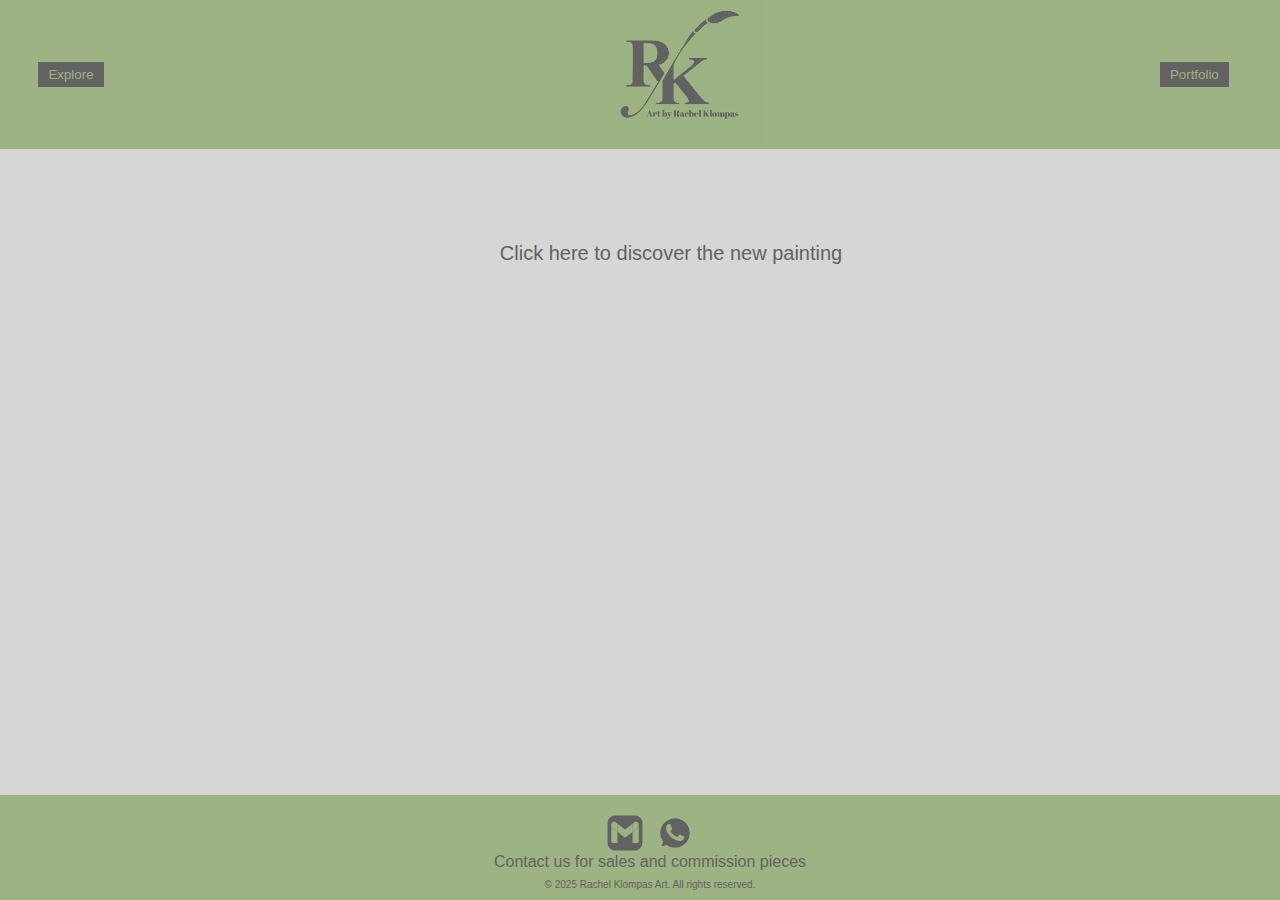
<file: index.html>
<!DOCTYPE html>
<html lang="en">
<head>
    <meta charset="UTF-8">
    <meta name="viewport" content="width=device-width, initial-scale=1.0">
    
    <title>Jewish Art | Paintings, Drawings and Pictures</title>
    
    <meta name="description" content="Discover beautiful Jewish art including  paintings, drawings, and unique artwork that inspire and uplift.">
    <meta name="keywords" content="Jewish art, paintings, drawings, pictures, Judaica art, religious paintings, Jewish drawings, spiritual paintings">
    <meta name="author" content="Rachel Klompas">
    <link rel="stylesheet" href="style.css">

    <meta property="og:title" content="Jewish Art | Paintings, Drawings, and Pictures">
    <meta property="og:description" content="Discover beautiful Jewish art including paintings, drawings, and unique artwork that inspire and uplift.">
    <meta property="og:image" content="Paintings/logo.webp">
    <meta property="og:url" content="https://rachelklompasart.github.io/art/index.html">
    <meta property="og:type" content="website">

</head>
<body id = "index-page">
    <header>
            <nav class="navbar">
              <div class="nav-left">
                <div class="dropdown">
                  <button class="nav-menu">Explore</button>
                  <div class="dropdown-content">
                    <a href="index.html">Home</a>
                    <a href="gallery.html">Gallery</a>
                    <a href="#footer">Contact</a>
                  </div>
                </div>
              </div>
          
              <div class="nav-right">
                <div class="dropdown">
                  <button class="nav-menu">Portfolio</button>
                  <div class="dropdown-content">
                    <a href="digital.html">Digital</a>
                    <a href="pencil.html">Pencil</a>
                    <a href="ink.html">Ink</a>
                    <a href="marker.html">Marker</a>
                    <a href="watercolour.html">Water Colour</a>
                  </div>
                </div>
              </div>
            </nav>
          
        <a href="https://rachelklompasart.github.io/art/index.html" class="logo-link">
            <img src="Paintings/logo.webp" alt="Logo" class="logo-img" />
        </a>
        </nav>

    </header>
    
    <main>
     <div id="popup">
         <a href = "gallery.html">Click here to discover the new painting</a>
    </div>
        <div class="main-container">
            <div class="slideshow-container" onclick="window.location.href='gallery.html';">
                <div class="slideshow slideshow1">
                    <img class="slide" src="Paintings/leaves Mockup.webp" alt="Abstract mockup">
                    <img class="slide" src="Paintings/black and white water mock up.webp" alt="black and white water mockup">
                    <img class="slide" src="Paintings/blue boys mockup.webp" alt="blue boys mock up">
                    <img class="slide" src="Paintings/Roses mockup.webp" alt="Roses">
                    <img class="slide" src="Paintings/Shtetle mockup.webp" alt="Shtetle">
                    <img class="slide" src="Paintings/textured forest mockup.webp" alt="textured forest">
                    <img class="slide" src="Paintings/waterfall mockup.webp" alt="waterfall">
                    <img class="slide" src="Paintings/Akeida Mockup.webp" alt="Akeida">
                </div>
    
                <div class="slideshow slideshow2">
                    <img class="slide" src="Paintings/leaves Mockup cropped.webp" alt="Slide 1">
                    <img class="slide" src="Paintings/black and white water cropped mockup.webp" alt="black and white water cropped mockup">
                    <img class="slide" src="Paintings/blue boys cropped mockup.webp" alt="blue boys cropped mock up">
                    <img class="slide" src="Paintings/roses cropped mockup.webp" alt="Roses">
                    <img class="slide" src="Paintings/Shtetle cropped mockup.webp" alt="Shtetle">
                    <img class="slide" src="Paintings/textured forest cropped mockup.webp" alt="textured forest">
                    <img class="slide" src="Paintings/waterfall cropped mockup.webp" alt="Slide 3">
                    <img class="slide" src="Paintings/Akeida cropped Mockup.webp" alt="Akeida">
                </div>
    
                <div class="slideshow slideshow3">
                    <img class="slide" src="Paintings/leaves Mockup.webp" alt="Abstract mockup">
                    <img class="slide" src="Paintings/black and white water mock up.webp" alt="black and white water mockup">
                    <img class="slide" src="Paintings/blue boys mockup.webp" alt="blue boys mock up">
                    <img class="slide" src="Paintings/Roses mockup.webp" alt="Roses">
                    <img class="slide" src="Paintings/Shtetle mockup.webp" alt="Shtetle">
                    <img class="slide" src="Paintings/textured forest mockup.webp" alt="textured forest">
                    <img class="slide" src="Paintings/waterfall mockup.webp" alt="waterfall">
                    <img class="slide" src="Paintings/Akeida Mockup.webp" alt="Akeida">
                </div>
            </div>
        </div>
    </main>
    
      


    <footer id = "footer">
        <div class="contact-icons">
        <a href="mailto:rachelklompasart@gmail.com">
            <svg xmlns="http://www.w3.org/2000/svg" width="40px" height="40px" viewBox="0 0 32 32" fill="none">
                <path class="primary" d="M2 11.9556C2 8.47078 2 6.7284 2.67818 5.39739C3.27473 4.22661 4.22661 3.27473 5.39739 2.67818C6.7284 2 8.47078 2 11.9556 2H20.0444C23.5292 2 25.2716 2 26.6026 2.67818C27.7734 3.27473 28.7253 4.22661 29.3218 5.39739C30 6.7284 30 8.47078 30 11.9556V20.0444C30 23.5292 30 25.2716 29.3218 26.6026C28.7253 27.7734 27.7734 28.7253 26.6026 29.3218C25.2716 30 23.5292 30 20.0444 30H11.9556C8.47078 30 6.7284 30 5.39739 29.3218C4.22661 28.7253 3.27473 27.7734 2.67818 26.6026C2 25.2716 2 23.5292 2 20.0444V11.9556Z" />
                <path class="secondary" d="M22.0515 8.52295L16.0644 13.1954L9.94043 8.52295V8.52421L9.94783 8.53053V15.0732L15.9954 19.8466L22.0515 15.2575V8.52295Z" />
                <path class="secondary" d="M23.6231 7.38639L22.0508 8.52292V15.2575L26.9983 11.459V9.17074C26.9983 9.17074 26.3978 5.90258 23.6231 7.38639Z" />
                <path class="secondary" d="M22.0508 15.2575V23.9924H25.8428C25.8428 23.9924 26.9219 23.8813 26.9995 22.6513V11.459L22.0508 15.2575Z" />
                <path class="secondary" d="M9.94811 24.0001V15.0732L9.94043 15.0669L9.94811 24.0001Z" />
                <path class="secondary" d="M9.94014 8.52404L8.37646 7.39382C5.60179 5.91001 5 9.17692 5 9.17692V11.4651L9.94014 15.0667V8.52404Z" />
                <path class="secondary" d="M9.94043 8.52441V15.0671L9.94811 15.0734V8.53073L9.94043 8.52441Z" />
                <path class="secondary" d="M5 11.4668V22.6591C5.07646 23.8904 6.15673 24.0003 6.15673 24.0003H9.94877L9.94014 15.0671L5 11.4668Z" />
            </svg>
            
        </a>

        <a href="https://wa.me/27768606099?text=Hi%2C%20I%20am%20interested%20in%20finding%20out%20more%20about%20your%20art" target="_blank">
        <svg xmlns="http://www.w3.org/2000/svg" width="40px" height="40px" viewBox="0 0 32 32" fill="none">
            <path class="secondary" fill-rule="evenodd" clip-rule="evenodd" d="M16 31C23.732 31 30 24.732 30 17C30 9.26801 23.732 3 16 3C8.26801 3 2 9.26801 2 17C2 19.5109 2.661 21.8674 3.81847 23.905L2 31L9.31486 29.3038C11.3014 30.3854 13.5789 31 16 31ZM16 28.8462C22.5425 28.8462 27.8462 23.5425 27.8462 17C27.8462 10.4576 22.5425 5.15385 16 5.15385C9.45755 5.15385 4.15385 10.4576 4.15385 17C4.15385 19.5261 4.9445 21.8675 6.29184 23.7902L5.23077 27.7692L9.27993 26.7569C11.1894 28.0746 13.5046 28.8462 16 28.8462Z" />
            <path class="gradient" d="M28 16C28 22.6274 22.6274 28 16 28C13.4722 28 11.1269 27.2184 9.19266 25.8837L5.09091 26.9091L6.16576 22.8784C4.80092 20.9307 4 18.5589 4 16C4 9.37258 9.37258 4 16 4C22.6274 4 28 9.37258 28 16Z" />
            <path class="secondary" fill-rule="evenodd" clip-rule="evenodd" d="M16 30C23.732 30 30 23.732 30 16C30 8.26801 23.732 2 16 2C8.26801 2 2 8.26801 2 16C2 18.5109 2.661 20.8674 3.81847 22.905L2 30L9.31486 28.3038C11.3014 29.3854 13.5789 30 16 30ZM16 27.8462C22.5425 27.8462 27.8462 22.5425 27.8462 16C27.8462 9.45755 22.5425 4.15385 16 4.15385C9.45755 4.15385 4.15385 9.45755 4.15385 16C4.15385 18.5261 4.9445 20.8675 6.29184 22.7902L5.23077 26.7692L9.27993 25.7569C11.1894 27.0746 13.5046 27.8462 16 27.8462Z" />
            <path class="secondary" d="M12.5 9.49989C12.1672 8.83131 11.6565 8.8905 11.1407 8.8905C10.2188 8.8905 8.78125 9.99478 8.78125 12.05C8.78125 13.7343 9.52345 15.578 12.0244 18.3361C14.438 20.9979 17.6094 22.3748 20.2422 22.3279C22.875 22.2811 23.4167 20.0154 23.4167 19.2503C23.4167 18.9112 23.2062 18.742 23.0613 18.696C22.1641 18.2654 20.5093 17.4631 20.1328 17.3124C19.7563 17.1617 19.5597 17.3656 19.4375 17.4765C19.0961 17.8018 18.4193 18.7608 18.1875 18.9765C17.9558 19.1922 17.6103 19.083 17.4665 19.0015C16.9374 18.7892 15.5029 18.1511 14.3595 17.0426C12.9453 15.6718 12.8623 15.2001 12.5959 14.7803C12.3828 14.4444 12.5392 14.2384 12.6172 14.1483C12.9219 13.7968 13.3426 13.254 13.5313 12.9843C13.7199 12.7145 13.5702 12.305 13.4803 12.05C13.0938 10.953 12.7663 10.0347 12.5 9.49989Z" />
            <defs>
                <linearGradient id="paint0_linear_87_7264" x1="26.5" y1="7" x2="4" y2="28" gradientUnits="userSpaceOnUse">
                    <stop stop-color="var(--primary-color)" />
                    <stop offset="1" stop-color="var(--primary-color)" />
                </linearGradient>
            </defs>
        </svg>
        </a>
        </div>
        <p>Contact us for sales and commission pieces</p>
        <p class="copyright">&copy; 2025 Rachel Klompas Art. All rights reserved.</p>
    </footer>
    <script src="script.js"></script>
</body>
</html>
</file>
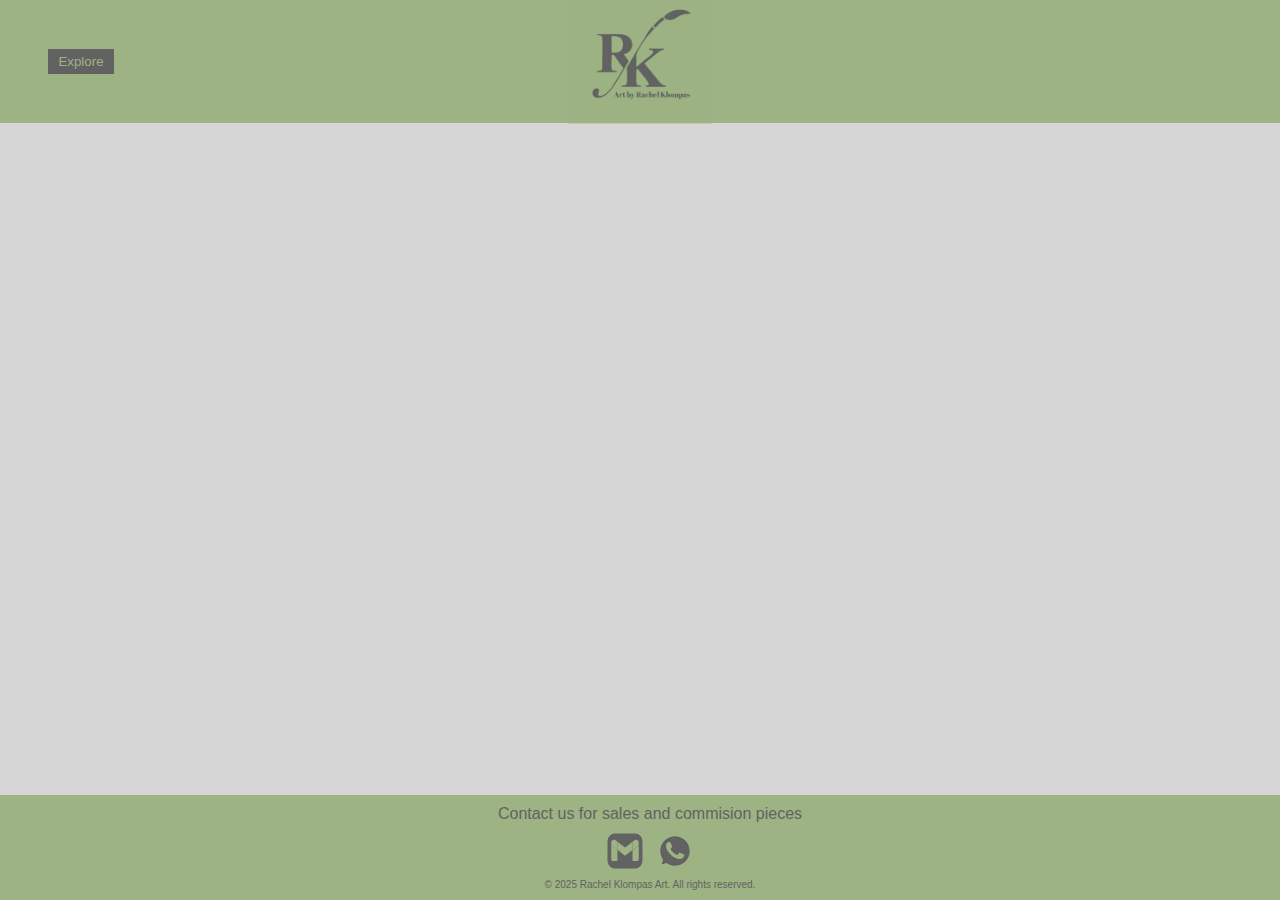
<file: Source - Copy/index.html>
<!DOCTYPE html>
<html lang="en">
<head>
    <meta charset="UTF-8">
    <meta name="viewport" content="width=device-width, initial-scale=1.0">
    <title>Image Slideshow</title>
    <link rel="stylesheet" href="style.css">
</head>
<body id = "index-page">
    <header>
        <nav>
            <div class="dropdown">
                <button class="nav-menu">Explore</button>
                <div class="dropdown-content">
                    <a href="index.html">Home</a>
                    <a href="gallery.html">Gallery</a>
                    <a href="#footer">Contact</a>
                    <div class="portfolio-dropdown">
                        <button class="nav-menu">Portfolio</button>
                        <div class="portfolio-content">
                            <a href="digital.html">Digital</a>
                            <a href="pencil.html">Pencil</a>
                            <a href="ink.html">Ink</a>
                            <a href="marker.html">Marker</a>
                        </div>
                    </div>
                </div>
            </div>            
            

            <a href="/" class="logo-link">
                <img src="/Paintings/logo.webp" alt="Logo" class="logo-img" />
            </a>

        </nav>
    </header>
    
    <main>
        <div class="main-container">
            <div class="slideshow-container" onclick="window.location.href='gallery.html';">
                <div class="slideshow slideshow1">
                    <img class="slide" src="/Paintings/Abstract mockup.webp" alt="Abstract mockup">
                    <img class="slide" src="/Paintings/black and white water mock up.webp" alt="black and white water mockup">
                    <img class="slide" src="/Paintings/blue boys mockup.webp" alt="blue boys mock up">
                    <img class="slide" src="/Paintings/Roses mockup.webp" alt="Roses">
                    <img class="slide" src="/Paintings/Shtetle mockup.webp" alt="Shtetle">
                    <img class="slide" src="/Paintings/textured forest mockup.webp" alt="textured forest">
                    <img class="slide" src="/Paintings/waterfall mockup.webp" alt="waterfall">
                    <img class="slide" src="/Paintings/Akeida Mockup.webp" alt="Akeida">
                </div>
    
                <div class="slideshow slideshow2">
                    <img class="slide" src="/Paintings/Abstract cropped mockup.webp" alt="Slide 1">
                    <img class="slide" src="/Paintings/black and white water cropped mockup.webp" alt="black and white water cropped mockup">
                    <img class="slide" src="/Paintings/blue boys cropped mockup.webp" alt="blue boys cropped mock up">
                    <img class="slide" src="/Paintings/roses cropped mockup.webp" alt="Roses">
                    <img class="slide" src="/Paintings/Shtetle cropped mockup.webp" alt="Shtetle">
                    <img class="slide" src="/Paintings/textured forest cropped mockup.webp" alt="textured forest">
                    <img class="slide" src="/Paintings/waterfall cropped mockup.webp" alt="Slide 3">
                    <img class="slide" src="/Paintings/Akeida cropped Mockup.webp" alt="Akeida">
                </div>
    
                <div class="slideshow slideshow3">
                    <img class="slide" src="/Paintings/Abstract mockup.webp" alt="Slide 1">
                    <img class="slide" src="/Paintings/black and white water mock up.webp" alt="black and white water mockup">
                    <img class="slide" src="/Paintings/blue boys mockup.webp" alt="blue boys mock up">
                    <img class="slide" src="/Paintings/Roses mockup.webp" alt="Roses">
                    <img class="slide" src="/Paintings/Shtetle mockup.webp" alt="Shtetle">
                    <img class="slide" src="/Paintings/textured forest mockup.webp" alt="textured forest">
                    <img class="slide" src="/Paintings/waterfall mockup.webp" alt="waterfall">
                    <img class="slide" src="/Paintings/Akeida Mockup.webp" alt="Akeida">
                </div>
            </div>
        </div>
    </main>
    
      


    <footer id = "footer">
        
        <p>Contact us for sales and commision pieces</p>
        <div class="contact-icons">
        <a href="mailto:ahronklompas4@gmail.com">
            <svg xmlns="http://www.w3.org/2000/svg" width="40px" height="40px" viewBox="0 0 32 32" fill="none">
                <path class="primary" d="M2 11.9556C2 8.47078 2 6.7284 2.67818 5.39739C3.27473 4.22661 4.22661 3.27473 5.39739 2.67818C6.7284 2 8.47078 2 11.9556 2H20.0444C23.5292 2 25.2716 2 26.6026 2.67818C27.7734 3.27473 28.7253 4.22661 29.3218 5.39739C30 6.7284 30 8.47078 30 11.9556V20.0444C30 23.5292 30 25.2716 29.3218 26.6026C28.7253 27.7734 27.7734 28.7253 26.6026 29.3218C25.2716 30 23.5292 30 20.0444 30H11.9556C8.47078 30 6.7284 30 5.39739 29.3218C4.22661 28.7253 3.27473 27.7734 2.67818 26.6026C2 25.2716 2 23.5292 2 20.0444V11.9556Z" />
                <path class="secondary" d="M22.0515 8.52295L16.0644 13.1954L9.94043 8.52295V8.52421L9.94783 8.53053V15.0732L15.9954 19.8466L22.0515 15.2575V8.52295Z" />
                <path class="secondary" d="M23.6231 7.38639L22.0508 8.52292V15.2575L26.9983 11.459V9.17074C26.9983 9.17074 26.3978 5.90258 23.6231 7.38639Z" />
                <path class="secondary" d="M22.0508 15.2575V23.9924H25.8428C25.8428 23.9924 26.9219 23.8813 26.9995 22.6513V11.459L22.0508 15.2575Z" />
                <path class="secondary" d="M9.94811 24.0001V15.0732L9.94043 15.0669L9.94811 24.0001Z" />
                <path class="secondary" d="M9.94014 8.52404L8.37646 7.39382C5.60179 5.91001 5 9.17692 5 9.17692V11.4651L9.94014 15.0667V8.52404Z" />
                <path class="secondary" d="M9.94043 8.52441V15.0671L9.94811 15.0734V8.53073L9.94043 8.52441Z" />
                <path class="secondary" d="M5 11.4668V22.6591C5.07646 23.8904 6.15673 24.0003 6.15673 24.0003H9.94877L9.94014 15.0671L5 11.4668Z" />
            </svg>
            
        </a>

        <a href="https://wa.me/972587409706?text=Hi%2C%20I%20am%20interested%20in%20finding%20out%20more%20about%20your%20art" target="_blank">
        <svg xmlns="http://www.w3.org/2000/svg" width="40px" height="40px" viewBox="0 0 32 32" fill="none">
            <path class="secondary" fill-rule="evenodd" clip-rule="evenodd" d="M16 31C23.732 31 30 24.732 30 17C30 9.26801 23.732 3 16 3C8.26801 3 2 9.26801 2 17C2 19.5109 2.661 21.8674 3.81847 23.905L2 31L9.31486 29.3038C11.3014 30.3854 13.5789 31 16 31ZM16 28.8462C22.5425 28.8462 27.8462 23.5425 27.8462 17C27.8462 10.4576 22.5425 5.15385 16 5.15385C9.45755 5.15385 4.15385 10.4576 4.15385 17C4.15385 19.5261 4.9445 21.8675 6.29184 23.7902L5.23077 27.7692L9.27993 26.7569C11.1894 28.0746 13.5046 28.8462 16 28.8462Z" />
            <path class="gradient" d="M28 16C28 22.6274 22.6274 28 16 28C13.4722 28 11.1269 27.2184 9.19266 25.8837L5.09091 26.9091L6.16576 22.8784C4.80092 20.9307 4 18.5589 4 16C4 9.37258 9.37258 4 16 4C22.6274 4 28 9.37258 28 16Z" />
            <path class="secondary" fill-rule="evenodd" clip-rule="evenodd" d="M16 30C23.732 30 30 23.732 30 16C30 8.26801 23.732 2 16 2C8.26801 2 2 8.26801 2 16C2 18.5109 2.661 20.8674 3.81847 22.905L2 30L9.31486 28.3038C11.3014 29.3854 13.5789 30 16 30ZM16 27.8462C22.5425 27.8462 27.8462 22.5425 27.8462 16C27.8462 9.45755 22.5425 4.15385 16 4.15385C9.45755 4.15385 4.15385 9.45755 4.15385 16C4.15385 18.5261 4.9445 20.8675 6.29184 22.7902L5.23077 26.7692L9.27993 25.7569C11.1894 27.0746 13.5046 27.8462 16 27.8462Z" />
            <path class="secondary" d="M12.5 9.49989C12.1672 8.83131 11.6565 8.8905 11.1407 8.8905C10.2188 8.8905 8.78125 9.99478 8.78125 12.05C8.78125 13.7343 9.52345 15.578 12.0244 18.3361C14.438 20.9979 17.6094 22.3748 20.2422 22.3279C22.875 22.2811 23.4167 20.0154 23.4167 19.2503C23.4167 18.9112 23.2062 18.742 23.0613 18.696C22.1641 18.2654 20.5093 17.4631 20.1328 17.3124C19.7563 17.1617 19.5597 17.3656 19.4375 17.4765C19.0961 17.8018 18.4193 18.7608 18.1875 18.9765C17.9558 19.1922 17.6103 19.083 17.4665 19.0015C16.9374 18.7892 15.5029 18.1511 14.3595 17.0426C12.9453 15.6718 12.8623 15.2001 12.5959 14.7803C12.3828 14.4444 12.5392 14.2384 12.6172 14.1483C12.9219 13.7968 13.3426 13.254 13.5313 12.9843C13.7199 12.7145 13.5702 12.305 13.4803 12.05C13.0938 10.953 12.7663 10.0347 12.5 9.49989Z" />
            <defs>
                <linearGradient id="paint0_linear_87_7264" x1="26.5" y1="7" x2="4" y2="28" gradientUnits="userSpaceOnUse">
                    <stop stop-color="var(--primary-color)" />
                    <stop offset="1" stop-color="var(--primary-color)" />
                </linearGradient>
            </defs>
        </svg>
        </a>
        </div>
        <p class="copyright">&copy; 2025 Rachel Klompas Art. All rights reserved.</p>
    </footer>
        
    <script src="script.js"></script>
</body>
</html>
</file>
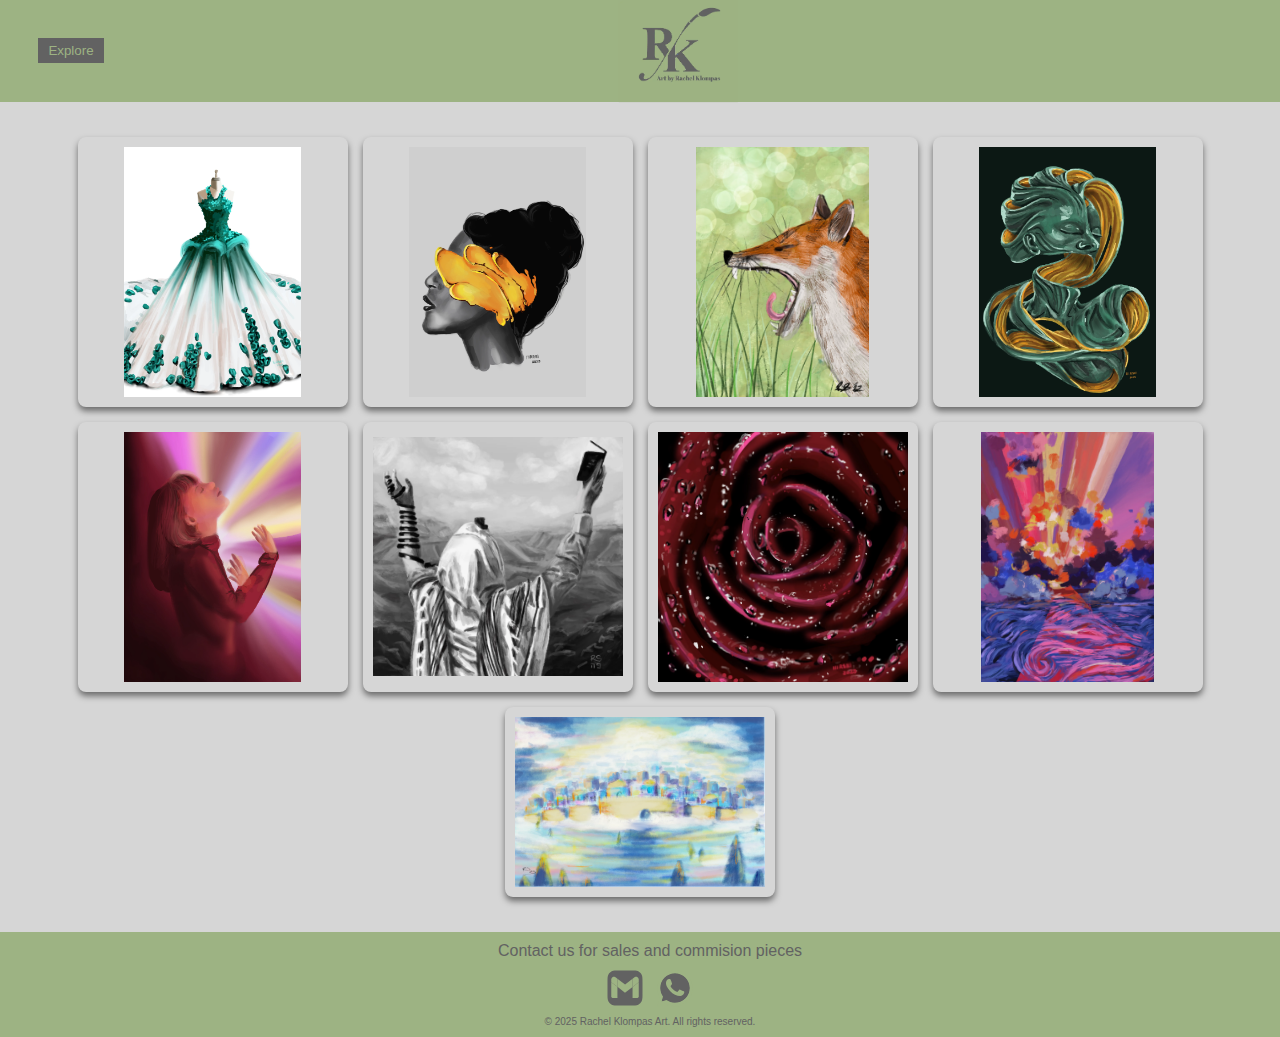
<file: digital.html>
<!DOCTYPE html>
<html lang="en">
<head>
    <meta charset="UTF-8">
    <meta name="viewport" content="width=device-width, initial-scale=1.0">
    <title>Image Slideshow</title>
    <link rel="stylesheet" href="style.css">
</head>
<body id = "digital-page">
    <header>
        <nav>
            <div class="dropdown">
                <button class="nav-menu">Explore</button>
                <div class="dropdown-content">
                    <a href="index.html">Home</a>
                    <a href="gallery.html">Gallery</a>
                    <a href="#footer">Contact</a>
                    <div class="portfolio-dropdown">
                        <button class="nav-menu">Portfolio</button>
                        <div class="portfolio-content">
                          <a href="digital.html">Digital</a>
                          <a href="pencil.html">Pencil</a>
                          <a href="ink.html">Ink</a>
                          <a href="marker.html">Marker</a>
                      </div>
                    </div>
                </div>
            </div>            
            

            <a href="/" class="logo-link">
                <img src="Paintings/logo.webp" alt="Logo" class="logo-img" />
            </a>

        </nav>
    </header>
    
    <main>
        <div class="art-container">
            <div class="artwork-container">
                <img src="Digital/Ballgown.webp" alt="Akeida" class="display-image" />
            </div>
    
            <div class="artwork-container">
                <img src="Digital/Face_Paint.webp" alt="Akeida" class="display-image"  />
            </div>
    
            <div class="artwork-container">
                <img src="Digital/Fox.webp" alt="Fox" class="display-image" />
            </div>
    
            <div class="artwork-container">
                <img src="Digital/Jade.webp" alt="Jade" class="display-image" />
            </div>
    
            <div class="artwork-container">
                <img src="Digital/Light.webp" alt="Light" class="display-image"  />
            </div>
    
            <div class="artwork-container">
                <img src="Digital/Daven.webp" alt="Raven" class="display-image"  />
            </div>
    
            <div class="artwork-container">
                <img src="Digital/Rose.webp" alt="Rose" class="display-image" />
            </div>
    
            <div class="artwork-container">
                <img src="Digital/Sunburst.webp" alt="Sunburst" class="display-image"  />
            </div>
    
            <div class="artwork-container">
                <img src="Digital/Yerushalayim.webp" alt="Yerushalayim" class="display-image"  />
            </div>
    
            <!-- Add more artwork-container blocks as needed -->
        </div>
    </main>
    
    
      
    

    <footer id = "footer">
        
        <p>Contact us for sales and commision pieces</p>
        <div class="contact-icons">
        <a href="mailto:ahronklompas4@gmail.com">
            <svg xmlns="http://www.w3.org/2000/svg" width="40px" height="40px" viewBox="0 0 32 32" fill="none">
                <path class="primary" d="M2 11.9556C2 8.47078 2 6.7284 2.67818 5.39739C3.27473 4.22661 4.22661 3.27473 5.39739 2.67818C6.7284 2 8.47078 2 11.9556 2H20.0444C23.5292 2 25.2716 2 26.6026 2.67818C27.7734 3.27473 28.7253 4.22661 29.3218 5.39739C30 6.7284 30 8.47078 30 11.9556V20.0444C30 23.5292 30 25.2716 29.3218 26.6026C28.7253 27.7734 27.7734 28.7253 26.6026 29.3218C25.2716 30 23.5292 30 20.0444 30H11.9556C8.47078 30 6.7284 30 5.39739 29.3218C4.22661 28.7253 3.27473 27.7734 2.67818 26.6026C2 25.2716 2 23.5292 2 20.0444V11.9556Z" />
                <path class="secondary" d="M22.0515 8.52295L16.0644 13.1954L9.94043 8.52295V8.52421L9.94783 8.53053V15.0732L15.9954 19.8466L22.0515 15.2575V8.52295Z" />
                <path class="secondary" d="M23.6231 7.38639L22.0508 8.52292V15.2575L26.9983 11.459V9.17074C26.9983 9.17074 26.3978 5.90258 23.6231 7.38639Z" />
                <path class="secondary" d="M22.0508 15.2575V23.9924H25.8428C25.8428 23.9924 26.9219 23.8813 26.9995 22.6513V11.459L22.0508 15.2575Z" />
                <path class="secondary" d="M9.94811 24.0001V15.0732L9.94043 15.0669L9.94811 24.0001Z" />
                <path class="secondary" d="M9.94014 8.52404L8.37646 7.39382C5.60179 5.91001 5 9.17692 5 9.17692V11.4651L9.94014 15.0667V8.52404Z" />
                <path class="secondary" d="M9.94043 8.52441V15.0671L9.94811 15.0734V8.53073L9.94043 8.52441Z" />
                <path class="secondary" d="M5 11.4668V22.6591C5.07646 23.8904 6.15673 24.0003 6.15673 24.0003H9.94877L9.94014 15.0671L5 11.4668Z" />
            </svg>
            
        </a>

        <a href="https://wa.me/972587409706?text=Hi%2C%20I%20am%20interested%20in%20finding%20out%20more%20about%20your%20art" target="_blank">
        <svg xmlns="http://www.w3.org/2000/svg" width="40px" height="40px" viewBox="0 0 32 32" fill="none">
            <path class="secondary" fill-rule="evenodd" clip-rule="evenodd" d="M16 31C23.732 31 30 24.732 30 17C30 9.26801 23.732 3 16 3C8.26801 3 2 9.26801 2 17C2 19.5109 2.661 21.8674 3.81847 23.905L2 31L9.31486 29.3038C11.3014 30.3854 13.5789 31 16 31ZM16 28.8462C22.5425 28.8462 27.8462 23.5425 27.8462 17C27.8462 10.4576 22.5425 5.15385 16 5.15385C9.45755 5.15385 4.15385 10.4576 4.15385 17C4.15385 19.5261 4.9445 21.8675 6.29184 23.7902L5.23077 27.7692L9.27993 26.7569C11.1894 28.0746 13.5046 28.8462 16 28.8462Z" />
            <path class="gradient" d="M28 16C28 22.6274 22.6274 28 16 28C13.4722 28 11.1269 27.2184 9.19266 25.8837L5.09091 26.9091L6.16576 22.8784C4.80092 20.9307 4 18.5589 4 16C4 9.37258 9.37258 4 16 4C22.6274 4 28 9.37258 28 16Z" />
            <path class="secondary" fill-rule="evenodd" clip-rule="evenodd" d="M16 30C23.732 30 30 23.732 30 16C30 8.26801 23.732 2 16 2C8.26801 2 2 8.26801 2 16C2 18.5109 2.661 20.8674 3.81847 22.905L2 30L9.31486 28.3038C11.3014 29.3854 13.5789 30 16 30ZM16 27.8462C22.5425 27.8462 27.8462 22.5425 27.8462 16C27.8462 9.45755 22.5425 4.15385 16 4.15385C9.45755 4.15385 4.15385 9.45755 4.15385 16C4.15385 18.5261 4.9445 20.8675 6.29184 22.7902L5.23077 26.7692L9.27993 25.7569C11.1894 27.0746 13.5046 27.8462 16 27.8462Z" />
            <path class="secondary" d="M12.5 9.49989C12.1672 8.83131 11.6565 8.8905 11.1407 8.8905C10.2188 8.8905 8.78125 9.99478 8.78125 12.05C8.78125 13.7343 9.52345 15.578 12.0244 18.3361C14.438 20.9979 17.6094 22.3748 20.2422 22.3279C22.875 22.2811 23.4167 20.0154 23.4167 19.2503C23.4167 18.9112 23.2062 18.742 23.0613 18.696C22.1641 18.2654 20.5093 17.4631 20.1328 17.3124C19.7563 17.1617 19.5597 17.3656 19.4375 17.4765C19.0961 17.8018 18.4193 18.7608 18.1875 18.9765C17.9558 19.1922 17.6103 19.083 17.4665 19.0015C16.9374 18.7892 15.5029 18.1511 14.3595 17.0426C12.9453 15.6718 12.8623 15.2001 12.5959 14.7803C12.3828 14.4444 12.5392 14.2384 12.6172 14.1483C12.9219 13.7968 13.3426 13.254 13.5313 12.9843C13.7199 12.7145 13.5702 12.305 13.4803 12.05C13.0938 10.953 12.7663 10.0347 12.5 9.49989Z" />
            <defs>
                <linearGradient id="paint0_linear_87_7264" x1="26.5" y1="7" x2="4" y2="28" gradientUnits="userSpaceOnUse">
                    <stop stop-color="var(--primary-color)" />
                    <stop offset="1" stop-color="var(--primary-color)" />
                </linearGradient>
            </defs>
        </svg>
        </a>
        </div>
        <p class="copyright">&copy; 2025 Rachel Klompas Art. All rights reserved.</p>
    </footer>

    <div id="imageModal" class="modal">
      <span class="close">&times;</span>
      <img class="modal-content" id="modalImage" />
      <div class="modal-nav">
        <span id="prev">&#10094;</span>
        <span id="next">&#10095;</span>
      </div>
    </div>
    <script src="script.js"></script>
</body>
</html>
</file>
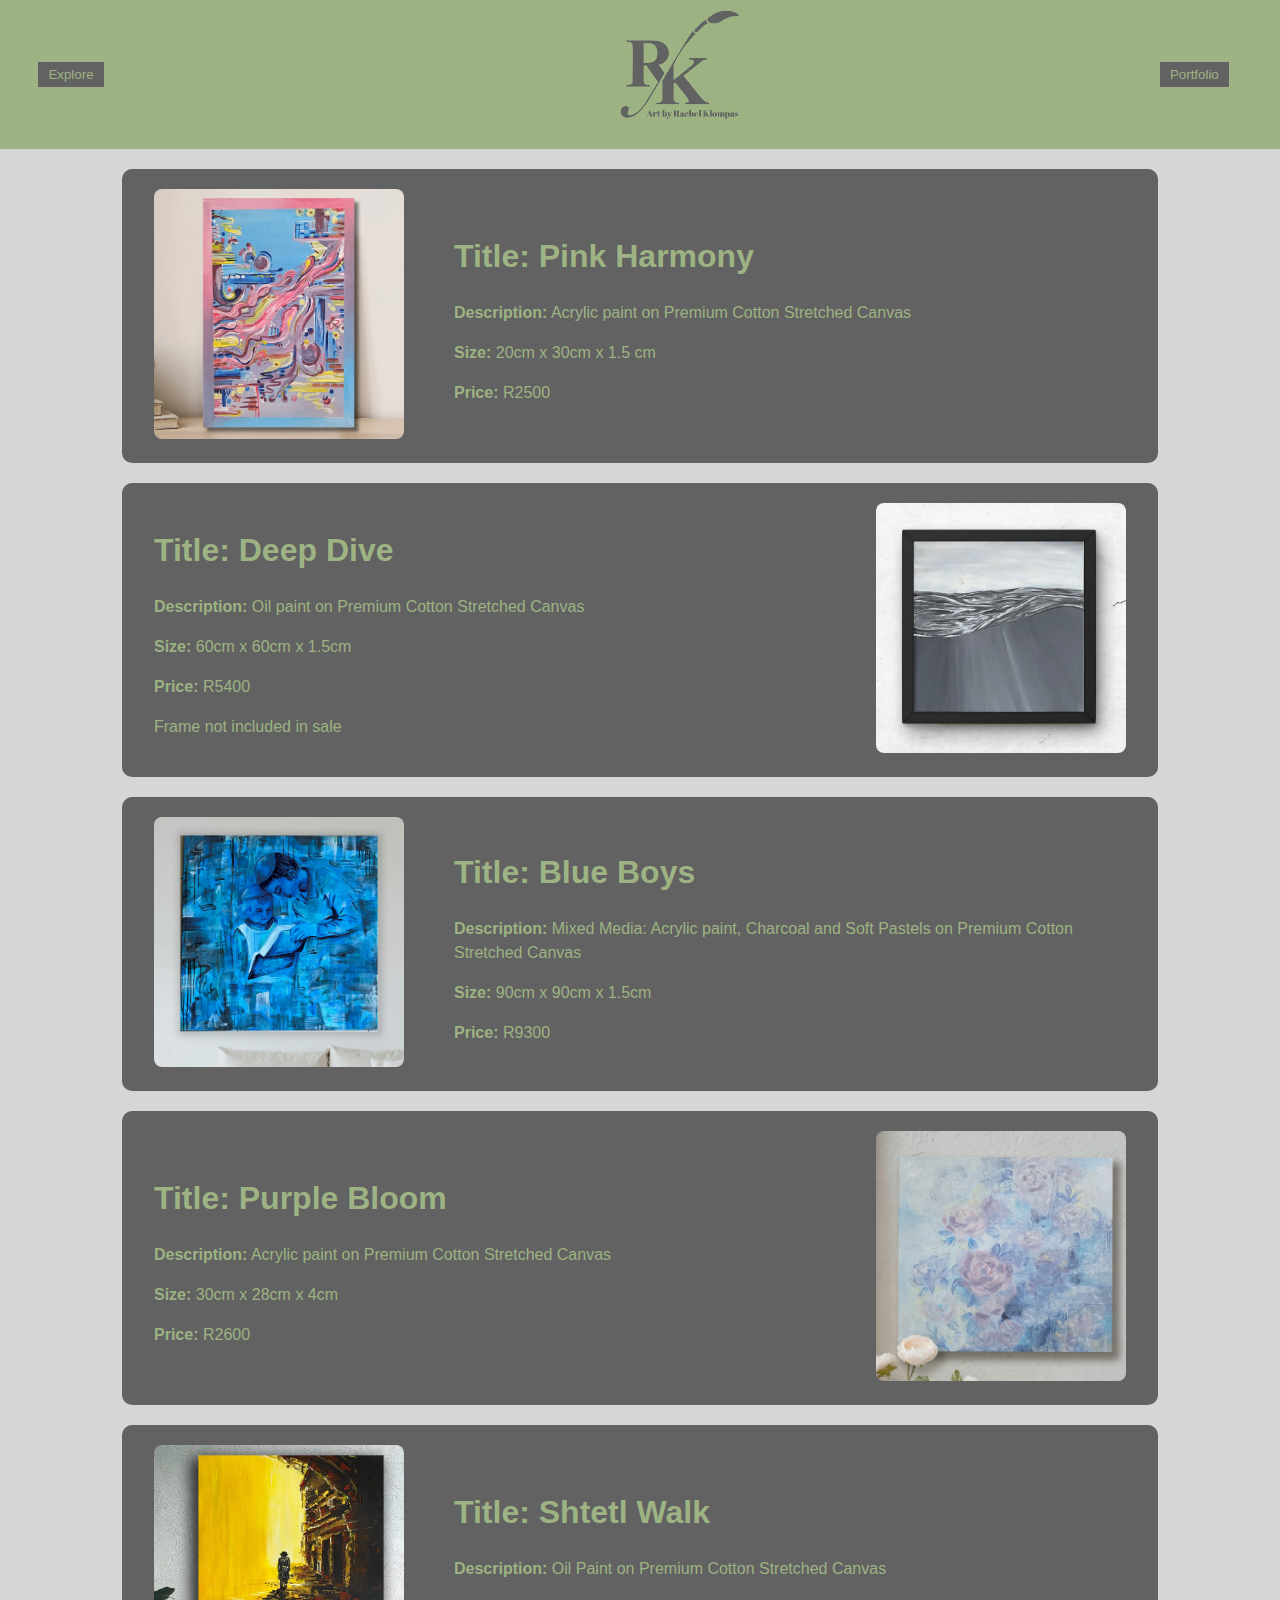
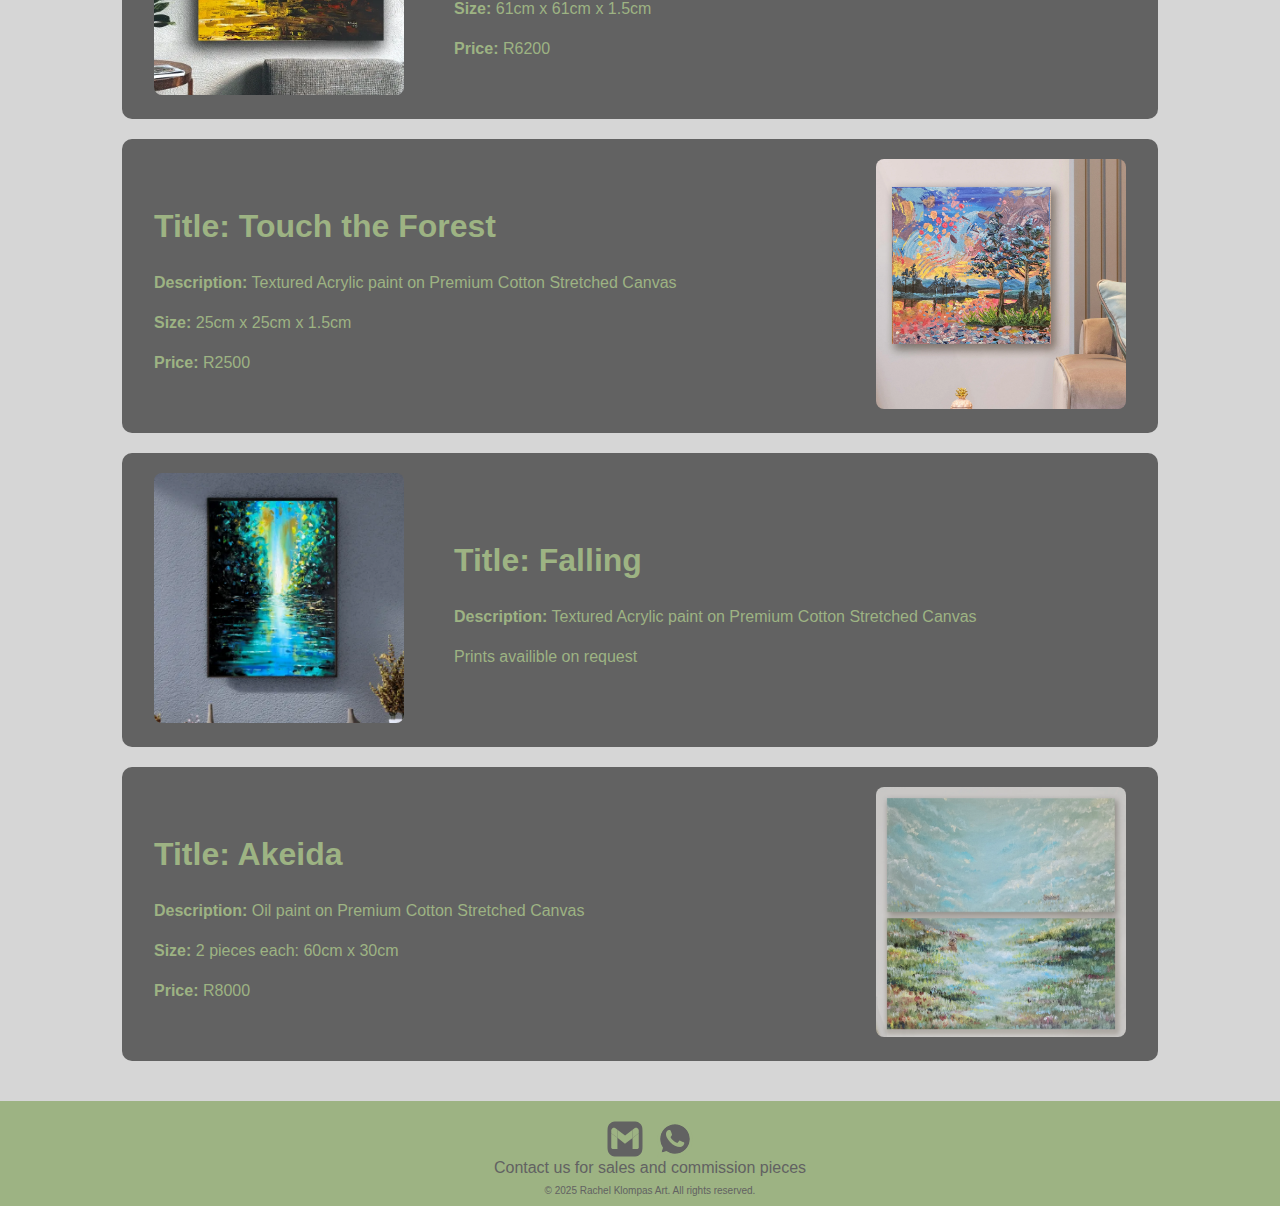
<file: gallery.html>
<!DOCTYPE html>
<html lang="en">
<head>
  <meta charset="UTF-8" />
  <meta name="viewport" content="width=device-width, initial-scale=1.0" />
  <meta http-equiv="Content-Language" content="en" />

  <title>Gallery</title>
  <link rel="stylesheet" href="style.css" />
</head>
<body id = "gallery-page">
  <header>
                <nav class="navbar">
              <div class="nav-left">
                <div class="dropdown">
                  <button class="nav-menu">Explore</button>
                  <div class="dropdown-content">
                    <a href="index.html">Home</a>
                    <a href="gallery.html">Gallery</a>
                    <a href="#footer">Contact</a>
                  </div>
                </div>
              </div>
          
              <div class="nav-right">
                <div class="dropdown">
                  <button class="nav-menu">Portfolio</button>
                  <div class="dropdown-content">
                    <a href="digital.html">Digital</a>
                    <a href="pencil.html">Pencil</a>
                    <a href="ink.html">Ink</a>
                    <a href="marker.html">Marker</a>
                  </div>
                </div>
              </div>
            </nav>

<a href="/Art_website/index.html" class="logo-link">
    <img src="Paintings/logo.webp" alt="Logo" class="logo-img" />
</a>
    </nav>
  </header>

  <main>
    <div class="main-container">

        <!-- Gallery Items -->
        <div class="gallery-container">
            <div class="image-container">
                <img src="Paintings/Abstract cropped mockup.webp" alt="Pink Harmony" class="gallery-image" data-modal-group="group1"  />
            </div>
            <div class="description-container">
                <h1><b>Title:</b> Pink Harmony</h1>
                <p><b>Description:</b> Acrylic paint on Premium Cotton Stretched Canvas</p>
                <p><b>Size:</b> 20cm x 30cm x 1.5 cm</p>
                <p><b>Price: </b>R2500</p>
            </div>
        </div>

        <div class="gallery-container">
            <div class="image-container">
                <img src="Paintings/black and white water cropped mockup.webp" alt="Deep Dive" class="gallery-image" data-modal-group="group2"  />
            </div>
            <div class="description-container">
                <h1><b>Title:</b> Deep Dive</h1>
                <p><b>Description:</b> Oil paint on Premium Cotton Stretched Canvas</p>
                <p><b>Size:</b> 60cm x 60cm x 1.5cm</p>
                <p><b>Price: </b>R5400</p>
                <p>Frame not included in sale</p>
            </div>
        </div>

        <div class="gallery-container">
            <div class="image-container">
                <img src="Paintings/blue boys cropped mockup.webp" alt="Blue Boys" class="gallery-image" data-modal-group="group3"  />
            </div>
            <div class="description-container">
                <h1><b>Title:</b> Blue Boys</h1>
                <p><b>Description:</b> Mixed Media: Acrylic paint, Charcoal and Soft Pastels on Premium Cotton Stretched Canvas</p>
                <p><b>Size:</b> 90cm x 90cm x 1.5cm</p>
                <p><b>Price: </b>R9300</p>
            </div>
        </div>

        <div class="gallery-container">
            <div class="image-container">
                <img src="Paintings/roses cropped mockup.webp" alt="Purple Bloom" class="gallery-image" data-modal-group="group4"  />
            </div>
            <div class="description-container">
                <h1><b>Title:</b> Purple Bloom</h1>
                <p><b>Description:</b> Acrylic paint on Premium Cotton Stretched Canvas</p>
                <p><b>Size:</b> 30cm x 28cm x 4cm</p>
                <p><b>Price: </b>R2600</p>
            </div>
        </div>

        <div class="gallery-container">
            <div class="image-container">
                <img src="Paintings/Shtetle cropped mockup.webp" alt="Shtetl Walk" class="gallery-image" data-modal-group="group5"  />
            </div>
            <div class="description-container">
                <h1><b>Title:</b> Shtetl Walk</h1>
                <p><b>Description:</b> Oil Paint on Premium Cotton Stretched Canvas</p>
                <p><b>Size:</b> 61cm x 61cm x 1.5cm</p>
                <p><b>Price: </b>R6200</p>
            </div>
        </div>

        <div class="gallery-container">
            <div class="image-container">
                <img src="Paintings/textured forest cropped mockup.webp" alt="Touch the Forest" class="gallery-image" data-modal-group="group6"  />
            </div>
            <div class="description-container">
                <h1><b>Title:</b> Touch the Forest</h1>
                <p><b>Description:</b> Textured Acrylic paint on Premium Cotton Stretched Canvas</p>
                <p><b>Size:</b> 25cm x 25cm x 1.5cm</p>
                <p><b>Price: </b>R2500</p>
            </div>
        </div>

        <div class="gallery-container">
            <div class="image-container">
                <img src="Paintings/waterfall cropped mockup.webp" alt="Falling" class="gallery-image" data-modal-group="group7"  />
            </div>
            <div class="description-container">
                <h1><b>Title:</b> Falling</h1>
                <p><b>Description:</b> Textured Acrylic paint on Premium Cotton Stretched Canvas</p>
                <p>Prints availible on request</p>
            </div>
        </div>

        <div class="gallery-container">
            <div class="image-container">
                <img src="Paintings/Akeida cropped Mockup.webp" alt="Akeida" class="gallery-image" data-modal-group="group8"  />
            </div>
            <div class="description-container">
                <h1><b>Title:</b> Akeida</h1>
                <p><b>Description:</b> Oil paint on Premium Cotton Stretched Canvas</p>
                <p><b>Size:</b> 2 pieces each: 60cm x 30cm </p>
                <p><b>Price: </b> R8000 </p>
            </div>
        </div>

    </div>
</main>


  <footer id = "footer">
    <div class="contact-icons">
    <a href="mailto:ahronklompas4@gmail.com">
        <svg xmlns="http://www.w3.org/2000/svg" width="40px" height="40px" viewBox="0 0 32 32" fill="none">
            <path class="primary" d="M2 11.9556C2 8.47078 2 6.7284 2.67818 5.39739C3.27473 4.22661 4.22661 3.27473 5.39739 2.67818C6.7284 2 8.47078 2 11.9556 2H20.0444C23.5292 2 25.2716 2 26.6026 2.67818C27.7734 3.27473 28.7253 4.22661 29.3218 5.39739C30 6.7284 30 8.47078 30 11.9556V20.0444C30 23.5292 30 25.2716 29.3218 26.6026C28.7253 27.7734 27.7734 28.7253 26.6026 29.3218C25.2716 30 23.5292 30 20.0444 30H11.9556C8.47078 30 6.7284 30 5.39739 29.3218C4.22661 28.7253 3.27473 27.7734 2.67818 26.6026C2 25.2716 2 23.5292 2 20.0444V11.9556Z" />
            <path class="secondary" d="M22.0515 8.52295L16.0644 13.1954L9.94043 8.52295V8.52421L9.94783 8.53053V15.0732L15.9954 19.8466L22.0515 15.2575V8.52295Z" />
            <path class="secondary" d="M23.6231 7.38639L22.0508 8.52292V15.2575L26.9983 11.459V9.17074C26.9983 9.17074 26.3978 5.90258 23.6231 7.38639Z" />
            <path class="secondary" d="M22.0508 15.2575V23.9924H25.8428C25.8428 23.9924 26.9219 23.8813 26.9995 22.6513V11.459L22.0508 15.2575Z" />
            <path class="secondary" d="M9.94811 24.0001V15.0732L9.94043 15.0669L9.94811 24.0001Z" />
            <path class="secondary" d="M9.94014 8.52404L8.37646 7.39382C5.60179 5.91001 5 9.17692 5 9.17692V11.4651L9.94014 15.0667V8.52404Z" />
            <path class="secondary" d="M9.94043 8.52441V15.0671L9.94811 15.0734V8.53073L9.94043 8.52441Z" />
            <path class="secondary" d="M5 11.4668V22.6591C5.07646 23.8904 6.15673 24.0003 6.15673 24.0003H9.94877L9.94014 15.0671L5 11.4668Z" />
        </svg>
        
    </a>

    <a href="https://wa.me/972587409706?text=Hi%2C%20I%20am%20interested%20in%20finding%20out%20more%20about%20your%20art" target="_blank">
    <svg xmlns="http://www.w3.org/2000/svg" width="40px" height="40px" viewBox="0 0 32 32" fill="none">
        <path class="secondary" fill-rule="evenodd" clip-rule="evenodd" d="M16 31C23.732 31 30 24.732 30 17C30 9.26801 23.732 3 16 3C8.26801 3 2 9.26801 2 17C2 19.5109 2.661 21.8674 3.81847 23.905L2 31L9.31486 29.3038C11.3014 30.3854 13.5789 31 16 31ZM16 28.8462C22.5425 28.8462 27.8462 23.5425 27.8462 17C27.8462 10.4576 22.5425 5.15385 16 5.15385C9.45755 5.15385 4.15385 10.4576 4.15385 17C4.15385 19.5261 4.9445 21.8675 6.29184 23.7902L5.23077 27.7692L9.27993 26.7569C11.1894 28.0746 13.5046 28.8462 16 28.8462Z" />
        <path class="gradient" d="M28 16C28 22.6274 22.6274 28 16 28C13.4722 28 11.1269 27.2184 9.19266 25.8837L5.09091 26.9091L6.16576 22.8784C4.80092 20.9307 4 18.5589 4 16C4 9.37258 9.37258 4 16 4C22.6274 4 28 9.37258 28 16Z" />
        <path class="secondary" fill-rule="evenodd" clip-rule="evenodd" d="M16 30C23.732 30 30 23.732 30 16C30 8.26801 23.732 2 16 2C8.26801 2 2 8.26801 2 16C2 18.5109 2.661 20.8674 3.81847 22.905L2 30L9.31486 28.3038C11.3014 29.3854 13.5789 30 16 30ZM16 27.8462C22.5425 27.8462 27.8462 22.5425 27.8462 16C27.8462 9.45755 22.5425 4.15385 16 4.15385C9.45755 4.15385 4.15385 9.45755 4.15385 16C4.15385 18.5261 4.9445 20.8675 6.29184 22.7902L5.23077 26.7692L9.27993 25.7569C11.1894 27.0746 13.5046 27.8462 16 27.8462Z" />
        <path class="secondary" d="M12.5 9.49989C12.1672 8.83131 11.6565 8.8905 11.1407 8.8905C10.2188 8.8905 8.78125 9.99478 8.78125 12.05C8.78125 13.7343 9.52345 15.578 12.0244 18.3361C14.438 20.9979 17.6094 22.3748 20.2422 22.3279C22.875 22.2811 23.4167 20.0154 23.4167 19.2503C23.4167 18.9112 23.2062 18.742 23.0613 18.696C22.1641 18.2654 20.5093 17.4631 20.1328 17.3124C19.7563 17.1617 19.5597 17.3656 19.4375 17.4765C19.0961 17.8018 18.4193 18.7608 18.1875 18.9765C17.9558 19.1922 17.6103 19.083 17.4665 19.0015C16.9374 18.7892 15.5029 18.1511 14.3595 17.0426C12.9453 15.6718 12.8623 15.2001 12.5959 14.7803C12.3828 14.4444 12.5392 14.2384 12.6172 14.1483C12.9219 13.7968 13.3426 13.254 13.5313 12.9843C13.7199 12.7145 13.5702 12.305 13.4803 12.05C13.0938 10.953 12.7663 10.0347 12.5 9.49989Z" />
        <defs>
            <linearGradient id="paint0_linear_87_7264" x1="26.5" y1="7" x2="4" y2="28" gradientUnits="userSpaceOnUse">
                <stop stop-color="var(--primary-color)" />
                <stop offset="1" stop-color="var(--primary-color)" />
            </linearGradient>
        </defs>
    </svg>
    </a>
    </div>
    <p>Contact us for sales and commission pieces</p>
    <p class="copyright">&copy; 2025 Rachel Klompas Art. All rights reserved.</p>
</footer>

  <div id="imageModal" class="modal">
    <span class="close">&times;</span>
    <img class="modal-content" id="modalImage" />
    <div class="modal-nav">
      <span id="prev">&#10094;</span>
      <span id="next">&#10095;</span>
    </div>
  </div>

  <script src="script.js"></script>
</body>
</html>
</file>
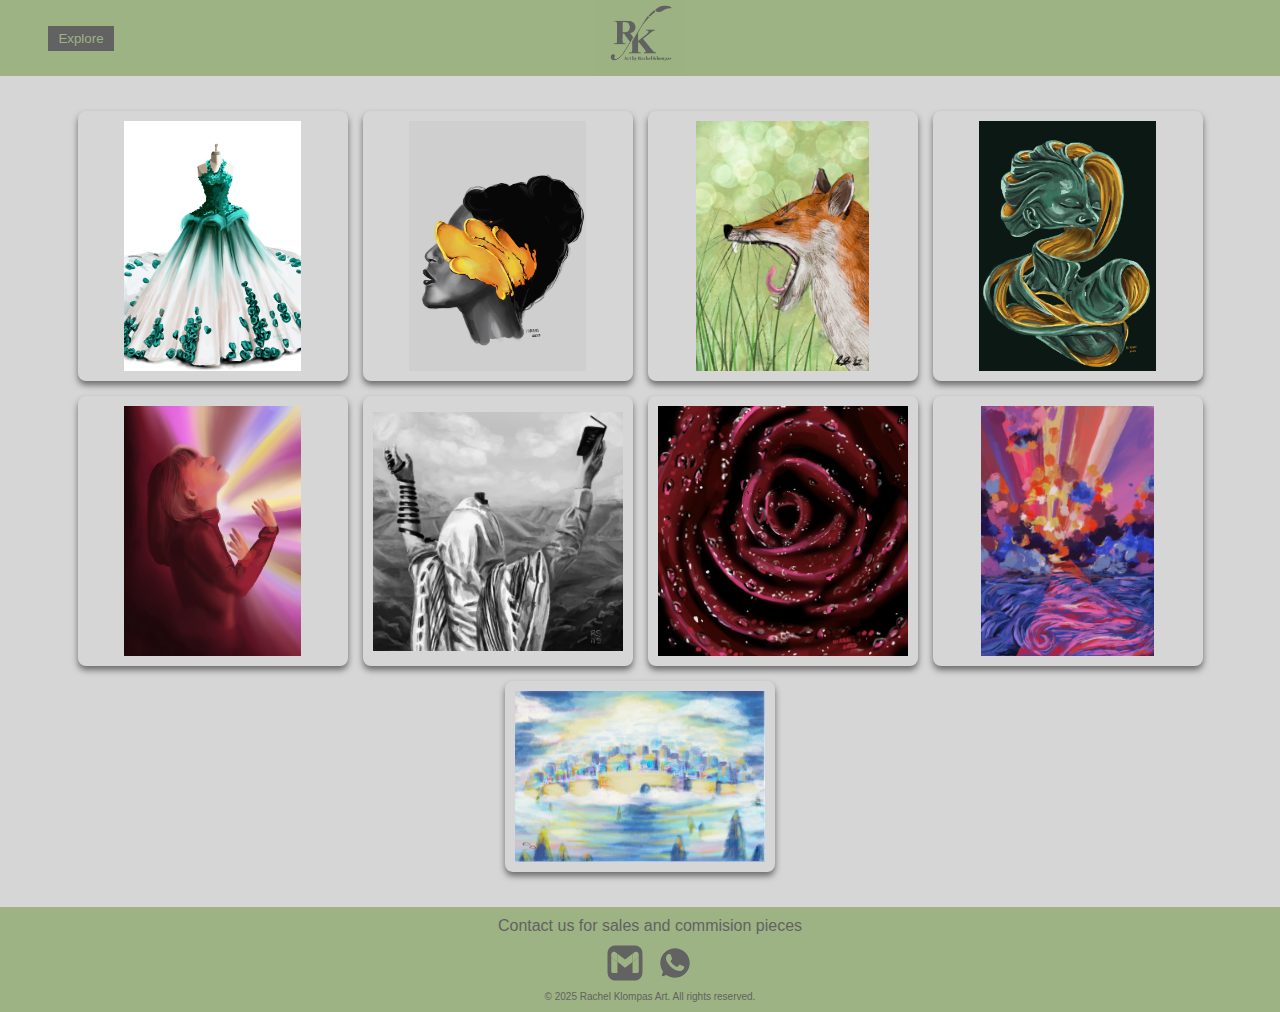
<file: Source - Copy/digital.html>
<!DOCTYPE html>
<html lang="en">
<head>
    <meta charset="UTF-8">
    <meta name="viewport" content="width=device-width, initial-scale=1.0">
    <title>Image Slideshow</title>
    <link rel="stylesheet" href="style.css">
</head>
<body id = "digital-page">
    <header>
        <nav>
            <div class="dropdown">
                <button class="nav-menu">Explore</button>
                <div class="dropdown-content">
                    <a href="index.html">Home</a>
                    <a href="gallery.html">Gallery</a>
                    <a href="#footer">Contact</a>
                    <div class="portfolio-dropdown">
                        <button class="nav-menu">Portfolio</button>
                        <div class="portfolio-content">
                          <a href="digital.html">Digital</a>
                          <a href="pencil.html">Pencil</a>
                          <a href="ink.html">Ink</a>
                          <a href="marker.html">Marker</a>
                      </div>
                    </div>
                </div>
            </div>            
            

            <a href="/" class="logo-link">
                <img src="/Paintings/logo.webp" alt="Logo" class="logo-img" />
            </a>

        </nav>
    </header>
    
    <main>
        <div class="art-container">
            <div class="artwork-container">
                <img src="/Digital/Ballgown.webp" alt="Akeida" class="display-image" />
            </div>
    
            <div class="artwork-container">
                <img src="/Digital/Face_Paint.webp" alt="Akeida" class="display-image"  />
            </div>
    
            <div class="artwork-container">
                <img src="/Digital/Fox.webp" alt="Fox" class="display-image" />
            </div>
    
            <div class="artwork-container">
                <img src="/Digital/Jade.webp" alt="Jade" class="display-image" />
            </div>
    
            <div class="artwork-container">
                <img src="/Digital/Light.webp" alt="Light" class="display-image"  />
            </div>
    
            <div class="artwork-container">
                <img src="/Digital/Daven.webp" alt="Raven" class="display-image"  />
            </div>
    
            <div class="artwork-container">
                <img src="/Digital/Rose.webp" alt="Rose" class="display-image" />
            </div>
    
            <div class="artwork-container">
                <img src="/Digital/Sunburst.webp" alt="Sunburst" class="display-image"  />
            </div>
    
            <div class="artwork-container">
                <img src="/Digital/Yerushalayim.webp" alt="Yerushalayim" class="display-image"  />
            </div>
    
            <!-- Add more artwork-container blocks as needed -->
        </div>
    </main>
    
    
      
    

    <footer id = "footer">
        
        <p>Contact us for sales and commision pieces</p>
        <div class="contact-icons">
        <a href="mailto:ahronklompas4@gmail.com">
            <svg xmlns="http://www.w3.org/2000/svg" width="40px" height="40px" viewBox="0 0 32 32" fill="none">
                <path class="primary" d="M2 11.9556C2 8.47078 2 6.7284 2.67818 5.39739C3.27473 4.22661 4.22661 3.27473 5.39739 2.67818C6.7284 2 8.47078 2 11.9556 2H20.0444C23.5292 2 25.2716 2 26.6026 2.67818C27.7734 3.27473 28.7253 4.22661 29.3218 5.39739C30 6.7284 30 8.47078 30 11.9556V20.0444C30 23.5292 30 25.2716 29.3218 26.6026C28.7253 27.7734 27.7734 28.7253 26.6026 29.3218C25.2716 30 23.5292 30 20.0444 30H11.9556C8.47078 30 6.7284 30 5.39739 29.3218C4.22661 28.7253 3.27473 27.7734 2.67818 26.6026C2 25.2716 2 23.5292 2 20.0444V11.9556Z" />
                <path class="secondary" d="M22.0515 8.52295L16.0644 13.1954L9.94043 8.52295V8.52421L9.94783 8.53053V15.0732L15.9954 19.8466L22.0515 15.2575V8.52295Z" />
                <path class="secondary" d="M23.6231 7.38639L22.0508 8.52292V15.2575L26.9983 11.459V9.17074C26.9983 9.17074 26.3978 5.90258 23.6231 7.38639Z" />
                <path class="secondary" d="M22.0508 15.2575V23.9924H25.8428C25.8428 23.9924 26.9219 23.8813 26.9995 22.6513V11.459L22.0508 15.2575Z" />
                <path class="secondary" d="M9.94811 24.0001V15.0732L9.94043 15.0669L9.94811 24.0001Z" />
                <path class="secondary" d="M9.94014 8.52404L8.37646 7.39382C5.60179 5.91001 5 9.17692 5 9.17692V11.4651L9.94014 15.0667V8.52404Z" />
                <path class="secondary" d="M9.94043 8.52441V15.0671L9.94811 15.0734V8.53073L9.94043 8.52441Z" />
                <path class="secondary" d="M5 11.4668V22.6591C5.07646 23.8904 6.15673 24.0003 6.15673 24.0003H9.94877L9.94014 15.0671L5 11.4668Z" />
            </svg>
            
        </a>

        <a href="https://wa.me/972587409706?text=Hi%2C%20I%20am%20interested%20in%20finding%20out%20more%20about%20your%20art" target="_blank">
        <svg xmlns="http://www.w3.org/2000/svg" width="40px" height="40px" viewBox="0 0 32 32" fill="none">
            <path class="secondary" fill-rule="evenodd" clip-rule="evenodd" d="M16 31C23.732 31 30 24.732 30 17C30 9.26801 23.732 3 16 3C8.26801 3 2 9.26801 2 17C2 19.5109 2.661 21.8674 3.81847 23.905L2 31L9.31486 29.3038C11.3014 30.3854 13.5789 31 16 31ZM16 28.8462C22.5425 28.8462 27.8462 23.5425 27.8462 17C27.8462 10.4576 22.5425 5.15385 16 5.15385C9.45755 5.15385 4.15385 10.4576 4.15385 17C4.15385 19.5261 4.9445 21.8675 6.29184 23.7902L5.23077 27.7692L9.27993 26.7569C11.1894 28.0746 13.5046 28.8462 16 28.8462Z" />
            <path class="gradient" d="M28 16C28 22.6274 22.6274 28 16 28C13.4722 28 11.1269 27.2184 9.19266 25.8837L5.09091 26.9091L6.16576 22.8784C4.80092 20.9307 4 18.5589 4 16C4 9.37258 9.37258 4 16 4C22.6274 4 28 9.37258 28 16Z" />
            <path class="secondary" fill-rule="evenodd" clip-rule="evenodd" d="M16 30C23.732 30 30 23.732 30 16C30 8.26801 23.732 2 16 2C8.26801 2 2 8.26801 2 16C2 18.5109 2.661 20.8674 3.81847 22.905L2 30L9.31486 28.3038C11.3014 29.3854 13.5789 30 16 30ZM16 27.8462C22.5425 27.8462 27.8462 22.5425 27.8462 16C27.8462 9.45755 22.5425 4.15385 16 4.15385C9.45755 4.15385 4.15385 9.45755 4.15385 16C4.15385 18.5261 4.9445 20.8675 6.29184 22.7902L5.23077 26.7692L9.27993 25.7569C11.1894 27.0746 13.5046 27.8462 16 27.8462Z" />
            <path class="secondary" d="M12.5 9.49989C12.1672 8.83131 11.6565 8.8905 11.1407 8.8905C10.2188 8.8905 8.78125 9.99478 8.78125 12.05C8.78125 13.7343 9.52345 15.578 12.0244 18.3361C14.438 20.9979 17.6094 22.3748 20.2422 22.3279C22.875 22.2811 23.4167 20.0154 23.4167 19.2503C23.4167 18.9112 23.2062 18.742 23.0613 18.696C22.1641 18.2654 20.5093 17.4631 20.1328 17.3124C19.7563 17.1617 19.5597 17.3656 19.4375 17.4765C19.0961 17.8018 18.4193 18.7608 18.1875 18.9765C17.9558 19.1922 17.6103 19.083 17.4665 19.0015C16.9374 18.7892 15.5029 18.1511 14.3595 17.0426C12.9453 15.6718 12.8623 15.2001 12.5959 14.7803C12.3828 14.4444 12.5392 14.2384 12.6172 14.1483C12.9219 13.7968 13.3426 13.254 13.5313 12.9843C13.7199 12.7145 13.5702 12.305 13.4803 12.05C13.0938 10.953 12.7663 10.0347 12.5 9.49989Z" />
            <defs>
                <linearGradient id="paint0_linear_87_7264" x1="26.5" y1="7" x2="4" y2="28" gradientUnits="userSpaceOnUse">
                    <stop stop-color="var(--primary-color)" />
                    <stop offset="1" stop-color="var(--primary-color)" />
                </linearGradient>
            </defs>
        </svg>
        </a>
        </div>
        <p class="copyright">&copy; 2025 Rachel Klompas Art. All rights reserved.</p>
    </footer>

    <div id="imageModal" class="modal">
      <span class="close">&times;</span>
      <img class="modal-content" id="modalImage" />
      <div class="modal-nav">
        <span id="prev">&#10094;</span>
        <span id="next">&#10095;</span>
      </div>
    </div>
    <script src="script.js"></script>
</body>
</html>
</file>
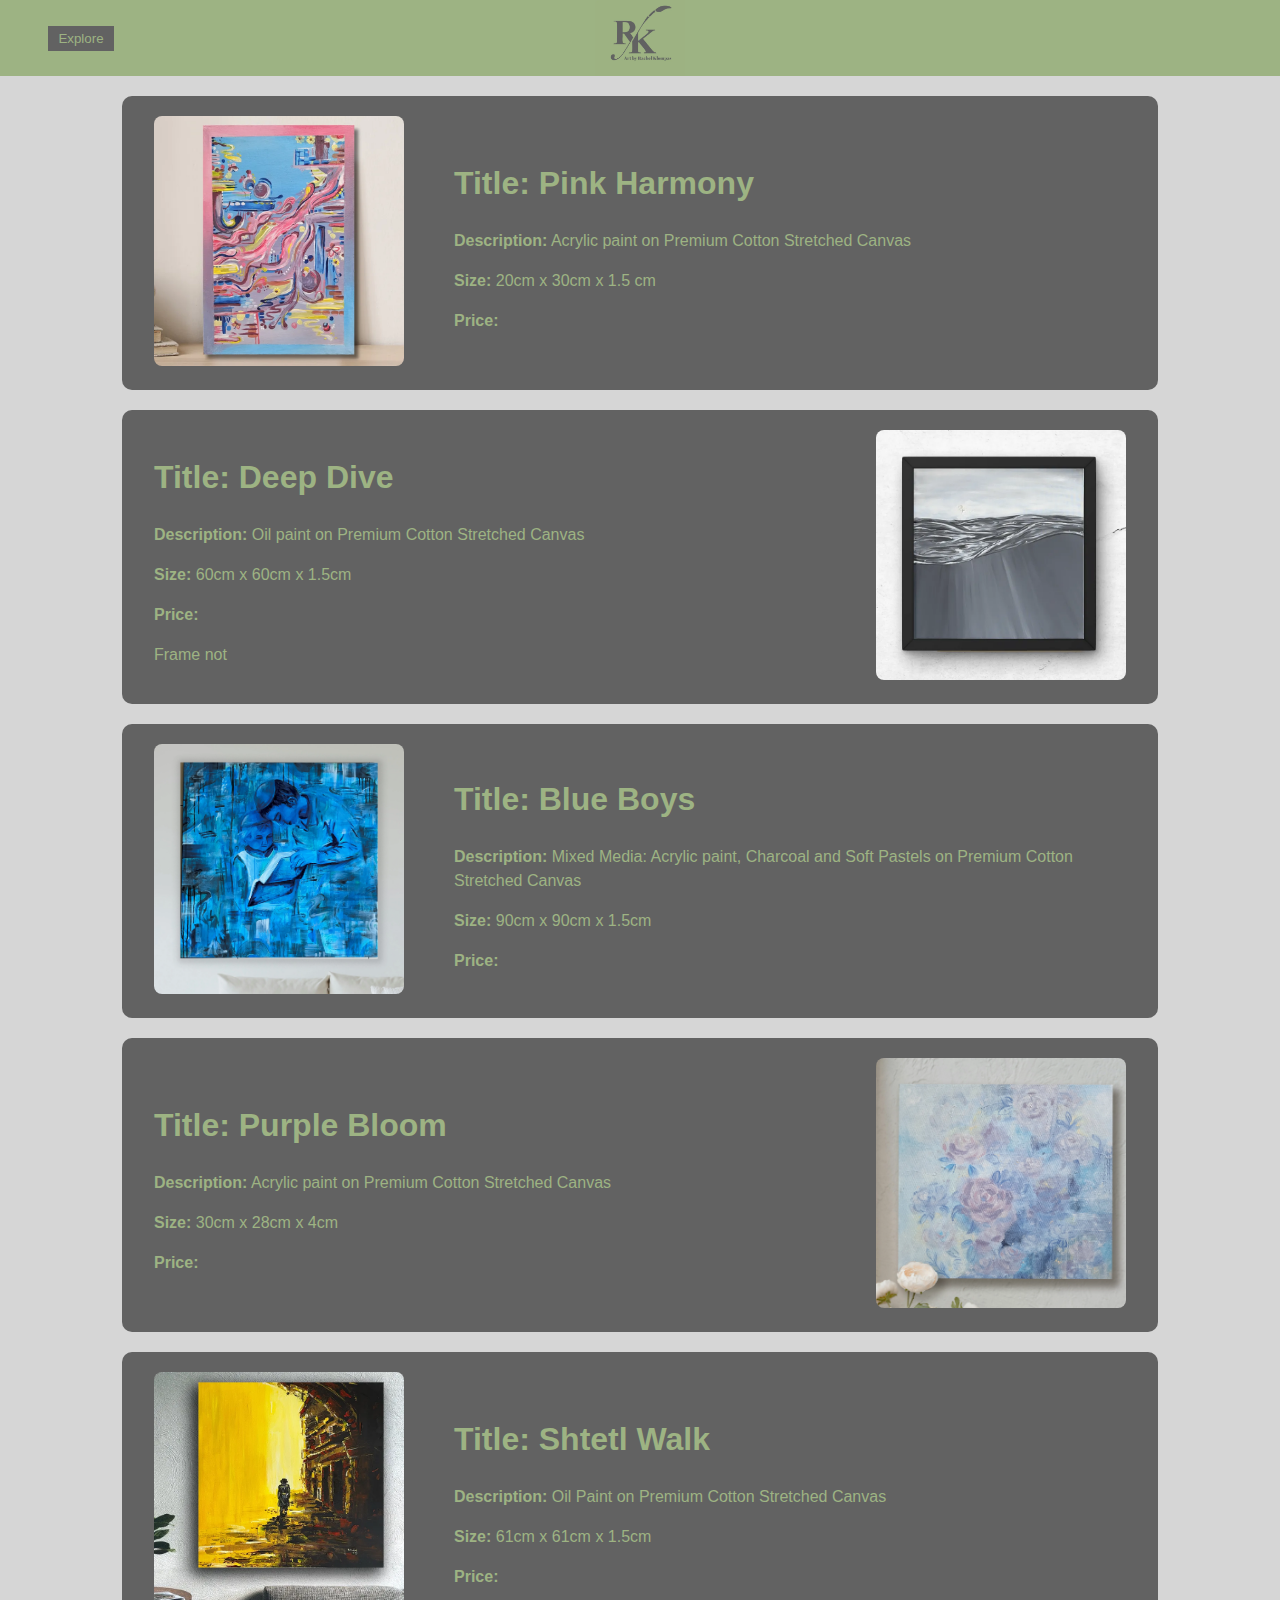
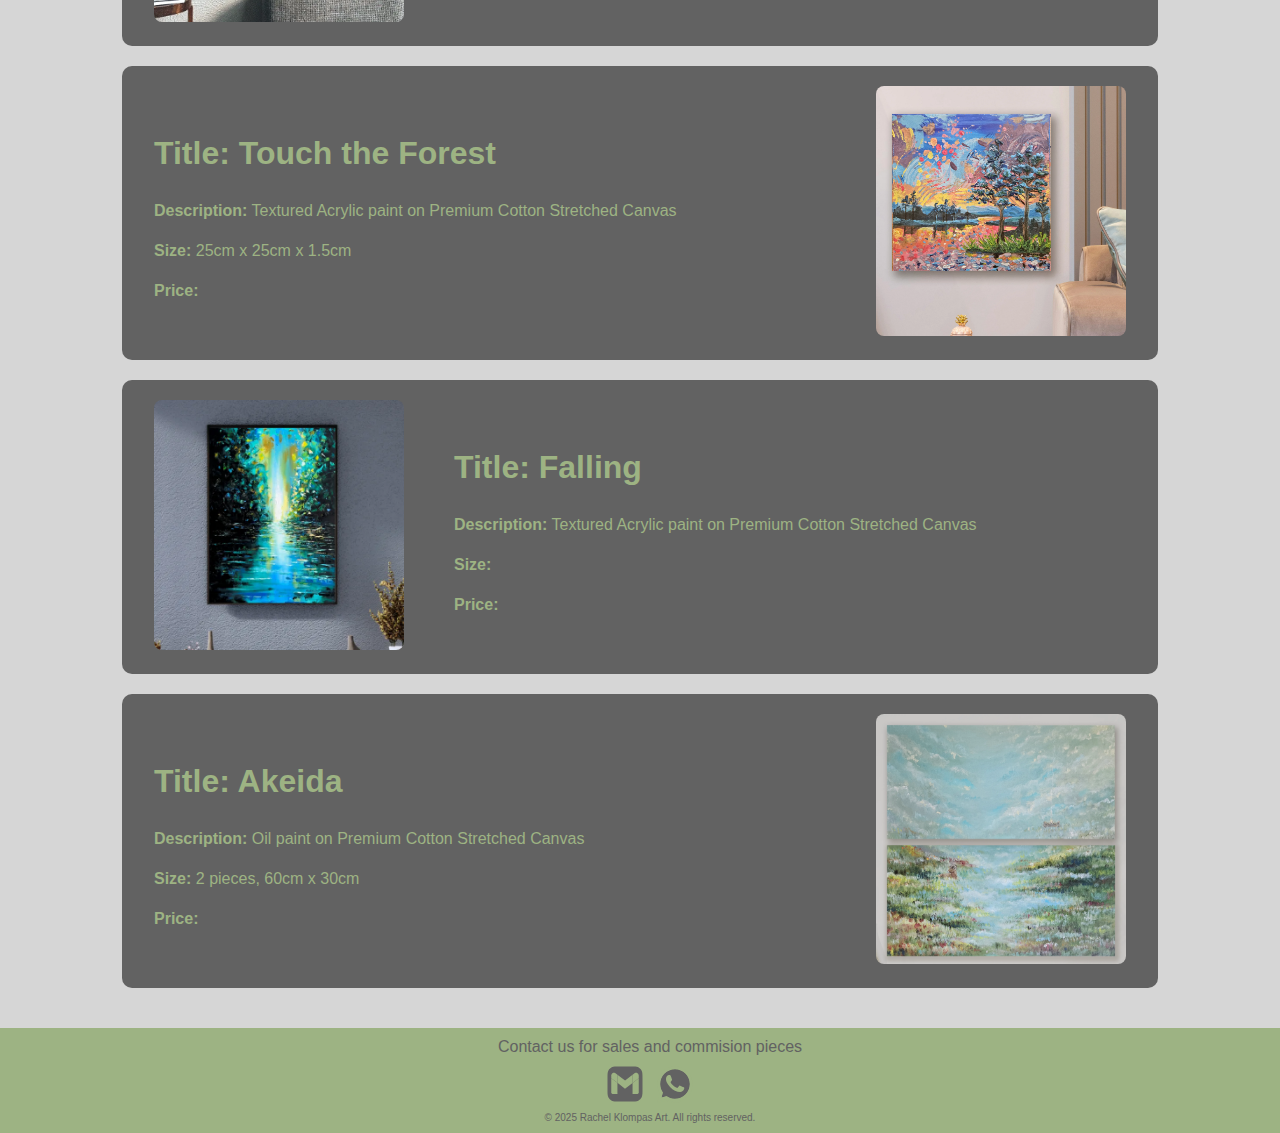
<file: Source - Copy/gallery.html>
<!DOCTYPE html>
<html lang="en">
<head>
  <meta charset="UTF-8" />
  <meta name="viewport" content="width=device-width, initial-scale=1.0" />
  <title>Gallery</title>
  <link rel="stylesheet" href="style.css" />
</head>
<body id = "gallery-page">
  <header>
    <nav>
      <div class="dropdown">
        <button class="nav-menu">Explore</button>
        <div class="dropdown-content">
            <a href="index.html">Home</a>
            <a href="gallery.html">Gallery</a>
            <a href="#footer">Contact</a>
            <div class="portfolio-dropdown">
                <button class="nav-menu">Portfolio</button>
                <div class="portfolio-content">
                    <a href="digital.html">Digital</a>
                    <a href="pencil.html">Pencil</a>
                    <a href="ink.html">Ink</a>
                    <a href="marker.html">Marker</a>
                </div>
            </div>
        </div>
    </div>

      <a href="/" class="logo-link">
        <img src="/Paintings/logo.webp" alt="Logo" class="logo-img" />
      </a>
    </nav>
  </header>

  <main>
    <div class="main-container">

        <!-- Gallery Items -->
        <div class="gallery-container">
            <div class="image-container">
                <img src="/Paintings/Abstract cropped mockup.webp" alt="Pink Harmony" class="gallery-image" data-modal-group="group1"  />
            </div>
            <div class="description-container">
                <h1><b>Title:</b> Pink Harmony</h1>
                <p><b>Description:</b> Acrylic paint on Premium Cotton Stretched Canvas</p>
                <p><b>Size:</b> 20cm x 30cm x 1.5 cm</p>
                <p><b>Price:</b></p>
            </div>
        </div>

        <div class="gallery-container">
            <div class="image-container">
                <img src="/Paintings/black and white water cropped mockup.webp" alt="Deep Dive" class="gallery-image" data-modal-group="group2"  />
            </div>
            <div class="description-container">
                <h1><b>Title:</b> Deep Dive</h1>
                <p><b>Description:</b> Oil paint on Premium Cotton Stretched Canvas</p>
                <p><b>Size:</b> 60cm x 60cm x 1.5cm</p>
                <p><b>Price:</b></p>
                <p>Frame not</p>
            </div>
        </div>

        <div class="gallery-container">
            <div class="image-container">
                <img src="/Paintings/blue boys cropped mockup.webp" alt="Blue Boys" class="gallery-image" data-modal-group="group3"  />
            </div>
            <div class="description-container">
                <h1><b>Title:</b> Blue Boys</h1>
                <p><b>Description:</b> Mixed Media: Acrylic paint, Charcoal and Soft Pastels on Premium Cotton Stretched Canvas</p>
                <p><b>Size:</b> 90cm x 90cm x 1.5cm</p>
                <p><b>Price:</b></p>
            </div>
        </div>

        <div class="gallery-container">
            <div class="image-container">
                <img src="/Paintings/roses cropped mockup.webp" alt="Purple Bloom" class="gallery-image" data-modal-group="group4"  />
            </div>
            <div class="description-container">
                <h1><b>Title:</b> Purple Bloom</h1>
                <p><b>Description:</b> Acrylic paint on Premium Cotton Stretched Canvas</p>
                <p><b>Size:</b> 30cm x 28cm x 4cm</p>
                <p><b>Price:</b></p>
            </div>
        </div>

        <div class="gallery-container">
            <div class="image-container">
                <img src="/Paintings/Shtetle cropped mockup.webp" alt="Shtetl Walk" class="gallery-image" data-modal-group="group5"  />
            </div>
            <div class="description-container">
                <h1><b>Title:</b> Shtetl Walk</h1>
                <p><b>Description:</b> Oil Paint on Premium Cotton Stretched Canvas</p>
                <p><b>Size:</b> 61cm x 61cm x 1.5cm</p>
                <p><b>Price:</b></p>
            </div>
        </div>

        <div class="gallery-container">
            <div class="image-container">
                <img src="/Paintings/textured forest cropped mockup.webp" alt="Touch the Forest" class="gallery-image" data-modal-group="group6"  />
            </div>
            <div class="description-container">
                <h1><b>Title:</b> Touch the Forest</h1>
                <p><b>Description:</b> Textured Acrylic paint on Premium Cotton Stretched Canvas</p>
                <p><b>Size:</b> 25cm x 25cm x 1.5cm</p>
                <p><b>Price:</b></p>
            </div>
        </div>

        <div class="gallery-container">
            <div class="image-container">
                <img src="/Paintings/waterfall cropped mockup.webp" alt="Falling" class="gallery-image" data-modal-group="group7"  />
            </div>
            <div class="description-container">
                <h1><b>Title:</b> Falling</h1>
                <p><b>Description:</b> Textured Acrylic paint on Premium Cotton Stretched Canvas</p>
                <p><b>Size:</b></p>
                <p><b>Price:</b></p>
            </div>
        </div>

        <div class="gallery-container">
            <div class="image-container">
                <img src="/Paintings/Akeida cropped Mockup.webp" alt="Akeida" class="gallery-image" data-modal-group="group8"  />
            </div>
            <div class="description-container">
                <h1><b>Title:</b> Akeida</h1>
                <p><b>Description:</b> Oil paint on Premium Cotton Stretched Canvas</p>
                <p><b>Size:</b> 2 pieces, 60cm x 30cm</p>
                <p><b>Price:</b></p>
            </div>
        </div>

    </div>
</main>


  <footer id = "footer">
        
    <p>Contact us for sales and commision pieces</p>
    <div class="contact-icons">
    <a href="mailto:ahronklompas4@gmail.com">
        <svg xmlns="http://www.w3.org/2000/svg" width="40px" height="40px" viewBox="0 0 32 32" fill="none">
            <path class="primary" d="M2 11.9556C2 8.47078 2 6.7284 2.67818 5.39739C3.27473 4.22661 4.22661 3.27473 5.39739 2.67818C6.7284 2 8.47078 2 11.9556 2H20.0444C23.5292 2 25.2716 2 26.6026 2.67818C27.7734 3.27473 28.7253 4.22661 29.3218 5.39739C30 6.7284 30 8.47078 30 11.9556V20.0444C30 23.5292 30 25.2716 29.3218 26.6026C28.7253 27.7734 27.7734 28.7253 26.6026 29.3218C25.2716 30 23.5292 30 20.0444 30H11.9556C8.47078 30 6.7284 30 5.39739 29.3218C4.22661 28.7253 3.27473 27.7734 2.67818 26.6026C2 25.2716 2 23.5292 2 20.0444V11.9556Z" />
            <path class="secondary" d="M22.0515 8.52295L16.0644 13.1954L9.94043 8.52295V8.52421L9.94783 8.53053V15.0732L15.9954 19.8466L22.0515 15.2575V8.52295Z" />
            <path class="secondary" d="M23.6231 7.38639L22.0508 8.52292V15.2575L26.9983 11.459V9.17074C26.9983 9.17074 26.3978 5.90258 23.6231 7.38639Z" />
            <path class="secondary" d="M22.0508 15.2575V23.9924H25.8428C25.8428 23.9924 26.9219 23.8813 26.9995 22.6513V11.459L22.0508 15.2575Z" />
            <path class="secondary" d="M9.94811 24.0001V15.0732L9.94043 15.0669L9.94811 24.0001Z" />
            <path class="secondary" d="M9.94014 8.52404L8.37646 7.39382C5.60179 5.91001 5 9.17692 5 9.17692V11.4651L9.94014 15.0667V8.52404Z" />
            <path class="secondary" d="M9.94043 8.52441V15.0671L9.94811 15.0734V8.53073L9.94043 8.52441Z" />
            <path class="secondary" d="M5 11.4668V22.6591C5.07646 23.8904 6.15673 24.0003 6.15673 24.0003H9.94877L9.94014 15.0671L5 11.4668Z" />
        </svg>
        
    </a>

    <a href="https://wa.me/972587409706?text=Hi%2C%20I%20am%20interested%20in%20finding%20out%20more%20about%20your%20art" target="_blank">
    <svg xmlns="http://www.w3.org/2000/svg" width="40px" height="40px" viewBox="0 0 32 32" fill="none">
        <path class="secondary" fill-rule="evenodd" clip-rule="evenodd" d="M16 31C23.732 31 30 24.732 30 17C30 9.26801 23.732 3 16 3C8.26801 3 2 9.26801 2 17C2 19.5109 2.661 21.8674 3.81847 23.905L2 31L9.31486 29.3038C11.3014 30.3854 13.5789 31 16 31ZM16 28.8462C22.5425 28.8462 27.8462 23.5425 27.8462 17C27.8462 10.4576 22.5425 5.15385 16 5.15385C9.45755 5.15385 4.15385 10.4576 4.15385 17C4.15385 19.5261 4.9445 21.8675 6.29184 23.7902L5.23077 27.7692L9.27993 26.7569C11.1894 28.0746 13.5046 28.8462 16 28.8462Z" />
        <path class="gradient" d="M28 16C28 22.6274 22.6274 28 16 28C13.4722 28 11.1269 27.2184 9.19266 25.8837L5.09091 26.9091L6.16576 22.8784C4.80092 20.9307 4 18.5589 4 16C4 9.37258 9.37258 4 16 4C22.6274 4 28 9.37258 28 16Z" />
        <path class="secondary" fill-rule="evenodd" clip-rule="evenodd" d="M16 30C23.732 30 30 23.732 30 16C30 8.26801 23.732 2 16 2C8.26801 2 2 8.26801 2 16C2 18.5109 2.661 20.8674 3.81847 22.905L2 30L9.31486 28.3038C11.3014 29.3854 13.5789 30 16 30ZM16 27.8462C22.5425 27.8462 27.8462 22.5425 27.8462 16C27.8462 9.45755 22.5425 4.15385 16 4.15385C9.45755 4.15385 4.15385 9.45755 4.15385 16C4.15385 18.5261 4.9445 20.8675 6.29184 22.7902L5.23077 26.7692L9.27993 25.7569C11.1894 27.0746 13.5046 27.8462 16 27.8462Z" />
        <path class="secondary" d="M12.5 9.49989C12.1672 8.83131 11.6565 8.8905 11.1407 8.8905C10.2188 8.8905 8.78125 9.99478 8.78125 12.05C8.78125 13.7343 9.52345 15.578 12.0244 18.3361C14.438 20.9979 17.6094 22.3748 20.2422 22.3279C22.875 22.2811 23.4167 20.0154 23.4167 19.2503C23.4167 18.9112 23.2062 18.742 23.0613 18.696C22.1641 18.2654 20.5093 17.4631 20.1328 17.3124C19.7563 17.1617 19.5597 17.3656 19.4375 17.4765C19.0961 17.8018 18.4193 18.7608 18.1875 18.9765C17.9558 19.1922 17.6103 19.083 17.4665 19.0015C16.9374 18.7892 15.5029 18.1511 14.3595 17.0426C12.9453 15.6718 12.8623 15.2001 12.5959 14.7803C12.3828 14.4444 12.5392 14.2384 12.6172 14.1483C12.9219 13.7968 13.3426 13.254 13.5313 12.9843C13.7199 12.7145 13.5702 12.305 13.4803 12.05C13.0938 10.953 12.7663 10.0347 12.5 9.49989Z" />
        <defs>
            <linearGradient id="paint0_linear_87_7264" x1="26.5" y1="7" x2="4" y2="28" gradientUnits="userSpaceOnUse">
                <stop stop-color="var(--primary-color)" />
                <stop offset="1" stop-color="var(--primary-color)" />
            </linearGradient>
        </defs>
    </svg>
    </a>
    </div>
    <p class="copyright">&copy; 2025 Rachel Klompas Art. All rights reserved.</p>
</footer>

  <div id="imageModal" class="modal">
    <span class="close">&times;</span>
    <img class="modal-content" id="modalImage" />
    <div class="modal-nav">
      <span id="prev">&#10094;</span>
      <span id="next">&#10095;</span>
    </div>
  </div>

  <script src="script.js"></script>
</body>
</html>
</file>
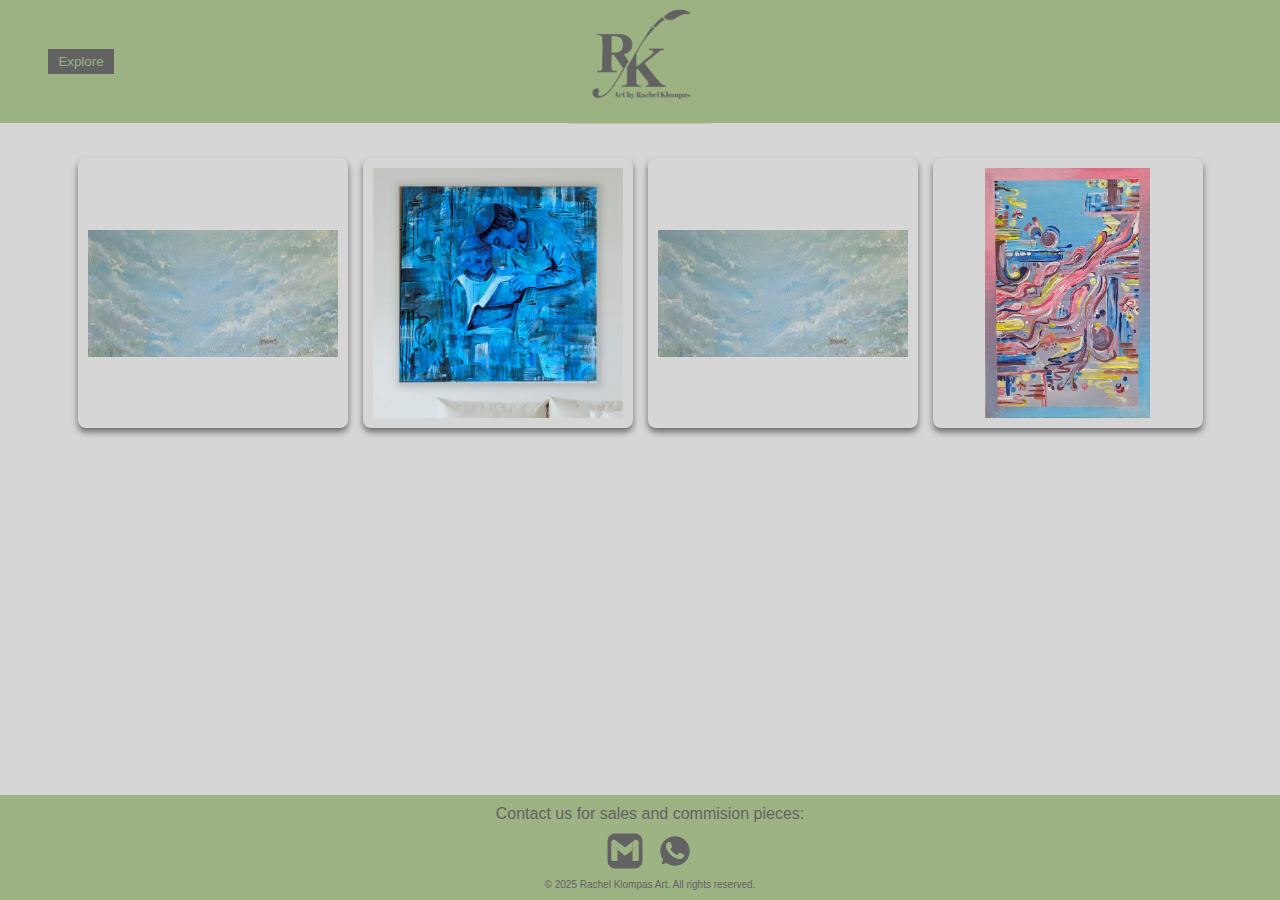
<file: Source - Copy/ink.html>
<!DOCTYPE html>
<html lang="en">
<head>
    <meta charset="UTF-8">
    <meta name="viewport" content="width=device-width, initial-scale=1.0">
    <title>Image Slideshow</title>
    <link rel="stylesheet" href="style.css">
</head>
<body id = "ink-page">
    <header>
        <nav>
            <div class="dropdown">
                <button class="nav-menu">Explore</button>
                <div class="dropdown-content">
                    <a href="index.html">Home</a>
                    <a href="gallery.html">Gallery</a>
                    <a href="#footer">Contact</a>
                    <div class="portfolio-dropdown">
                        <button class="nav-menu">Portfolio</button>
                        <div class="portfolio-content">
                            <a href="digital.html">Digital</a>
                            <a href="pencil.html">Pencil</a>
                            <a href="ink.html">Ink</a>
                            <a href="marker.html">Marker</a>
                        </div>
                    </div>
                </div>
            </div>            
            

            <a href="/" class="logo-link">
                <img src="/Paintings/logo.webp" alt="Logo" class="logo-img" />
            </a>

        </nav>
    </header>
    
    <main>
        <div class="art-container">
            <div class="artwork-container">
                <img src="/Paintings/Akeida 1.webp" alt="Akeida" class="display-image" loading="lazy" />
            </div>
    
            <div class="artwork-container">
                <img src="/Paintings/blue boys cropped mockup.webp" alt="Akeida" class="display-image" loading="lazy" />
            </div>
    
            <div class="artwork-container">
                <img src="/Paintings/Akeida 1.webp" alt="Akeida" class="display-image" loading="lazy" />
            </div>
    
            <div class="artwork-container">
                <img src="/Paintings/Abstract.webp" alt="Akeida" class="display-image" loading="lazy" />
            </div>
    
            <!-- Add more artwork-container blocks as needed -->
        </div>
    </main>
    
    
      
    

    <footer id = "footer">
        
        <p>Contact us for sales and commision pieces:</p>
        <div class="contact-icons">
        <a href="mailto:ahronklompas4@gmail.com">
            <svg xmlns="http://www.w3.org/2000/svg" width="40px" height="40px" viewBox="0 0 32 32" fill="none">
                <path class="primary" d="M2 11.9556C2 8.47078 2 6.7284 2.67818 5.39739C3.27473 4.22661 4.22661 3.27473 5.39739 2.67818C6.7284 2 8.47078 2 11.9556 2H20.0444C23.5292 2 25.2716 2 26.6026 2.67818C27.7734 3.27473 28.7253 4.22661 29.3218 5.39739C30 6.7284 30 8.47078 30 11.9556V20.0444C30 23.5292 30 25.2716 29.3218 26.6026C28.7253 27.7734 27.7734 28.7253 26.6026 29.3218C25.2716 30 23.5292 30 20.0444 30H11.9556C8.47078 30 6.7284 30 5.39739 29.3218C4.22661 28.7253 3.27473 27.7734 2.67818 26.6026C2 25.2716 2 23.5292 2 20.0444V11.9556Z" />
                <path class="secondary" d="M22.0515 8.52295L16.0644 13.1954L9.94043 8.52295V8.52421L9.94783 8.53053V15.0732L15.9954 19.8466L22.0515 15.2575V8.52295Z" />
                <path class="secondary" d="M23.6231 7.38639L22.0508 8.52292V15.2575L26.9983 11.459V9.17074C26.9983 9.17074 26.3978 5.90258 23.6231 7.38639Z" />
                <path class="secondary" d="M22.0508 15.2575V23.9924H25.8428C25.8428 23.9924 26.9219 23.8813 26.9995 22.6513V11.459L22.0508 15.2575Z" />
                <path class="secondary" d="M9.94811 24.0001V15.0732L9.94043 15.0669L9.94811 24.0001Z" />
                <path class="secondary" d="M9.94014 8.52404L8.37646 7.39382C5.60179 5.91001 5 9.17692 5 9.17692V11.4651L9.94014 15.0667V8.52404Z" />
                <path class="secondary" d="M9.94043 8.52441V15.0671L9.94811 15.0734V8.53073L9.94043 8.52441Z" />
                <path class="secondary" d="M5 11.4668V22.6591C5.07646 23.8904 6.15673 24.0003 6.15673 24.0003H9.94877L9.94014 15.0671L5 11.4668Z" />
            </svg>
            
        </a>

        <a href="https://wa.me/972587409706?text=Hi%2C%20I%20am%20interested%20in%20finding%20out%20more%20about%20your%20art" target="_blank">
        <svg xmlns="http://www.w3.org/2000/svg" width="40px" height="40px" viewBox="0 0 32 32" fill="none">
            <path class="secondary" fill-rule="evenodd" clip-rule="evenodd" d="M16 31C23.732 31 30 24.732 30 17C30 9.26801 23.732 3 16 3C8.26801 3 2 9.26801 2 17C2 19.5109 2.661 21.8674 3.81847 23.905L2 31L9.31486 29.3038C11.3014 30.3854 13.5789 31 16 31ZM16 28.8462C22.5425 28.8462 27.8462 23.5425 27.8462 17C27.8462 10.4576 22.5425 5.15385 16 5.15385C9.45755 5.15385 4.15385 10.4576 4.15385 17C4.15385 19.5261 4.9445 21.8675 6.29184 23.7902L5.23077 27.7692L9.27993 26.7569C11.1894 28.0746 13.5046 28.8462 16 28.8462Z" />
            <path class="gradient" d="M28 16C28 22.6274 22.6274 28 16 28C13.4722 28 11.1269 27.2184 9.19266 25.8837L5.09091 26.9091L6.16576 22.8784C4.80092 20.9307 4 18.5589 4 16C4 9.37258 9.37258 4 16 4C22.6274 4 28 9.37258 28 16Z" />
            <path class="secondary" fill-rule="evenodd" clip-rule="evenodd" d="M16 30C23.732 30 30 23.732 30 16C30 8.26801 23.732 2 16 2C8.26801 2 2 8.26801 2 16C2 18.5109 2.661 20.8674 3.81847 22.905L2 30L9.31486 28.3038C11.3014 29.3854 13.5789 30 16 30ZM16 27.8462C22.5425 27.8462 27.8462 22.5425 27.8462 16C27.8462 9.45755 22.5425 4.15385 16 4.15385C9.45755 4.15385 4.15385 9.45755 4.15385 16C4.15385 18.5261 4.9445 20.8675 6.29184 22.7902L5.23077 26.7692L9.27993 25.7569C11.1894 27.0746 13.5046 27.8462 16 27.8462Z" />
            <path class="secondary" d="M12.5 9.49989C12.1672 8.83131 11.6565 8.8905 11.1407 8.8905C10.2188 8.8905 8.78125 9.99478 8.78125 12.05C8.78125 13.7343 9.52345 15.578 12.0244 18.3361C14.438 20.9979 17.6094 22.3748 20.2422 22.3279C22.875 22.2811 23.4167 20.0154 23.4167 19.2503C23.4167 18.9112 23.2062 18.742 23.0613 18.696C22.1641 18.2654 20.5093 17.4631 20.1328 17.3124C19.7563 17.1617 19.5597 17.3656 19.4375 17.4765C19.0961 17.8018 18.4193 18.7608 18.1875 18.9765C17.9558 19.1922 17.6103 19.083 17.4665 19.0015C16.9374 18.7892 15.5029 18.1511 14.3595 17.0426C12.9453 15.6718 12.8623 15.2001 12.5959 14.7803C12.3828 14.4444 12.5392 14.2384 12.6172 14.1483C12.9219 13.7968 13.3426 13.254 13.5313 12.9843C13.7199 12.7145 13.5702 12.305 13.4803 12.05C13.0938 10.953 12.7663 10.0347 12.5 9.49989Z" />
            <defs>
                <linearGradient id="paint0_linear_87_7264" x1="26.5" y1="7" x2="4" y2="28" gradientUnits="userSpaceOnUse">
                    <stop stop-color="var(--primary-color)" />
                    <stop offset="1" stop-color="var(--primary-color)" />
                </linearGradient>
            </defs>
        </svg>
        </a>
        </div>
        <p class="copyright">&copy; 2025 Rachel Klompas Art. All rights reserved.</p>
    </footer>
    
    <div id="imageModal" class="modal">
      <span class="close">&times;</span>
      <img class="modal-content" id="modalImage" />
      <div class="modal-nav">
        <span id="prev">&#10094;</span>
        <span id="next">&#10095;</span>
      </div>
    </div>
    <script src="script.js"></script>
</body>
</html>
</file>
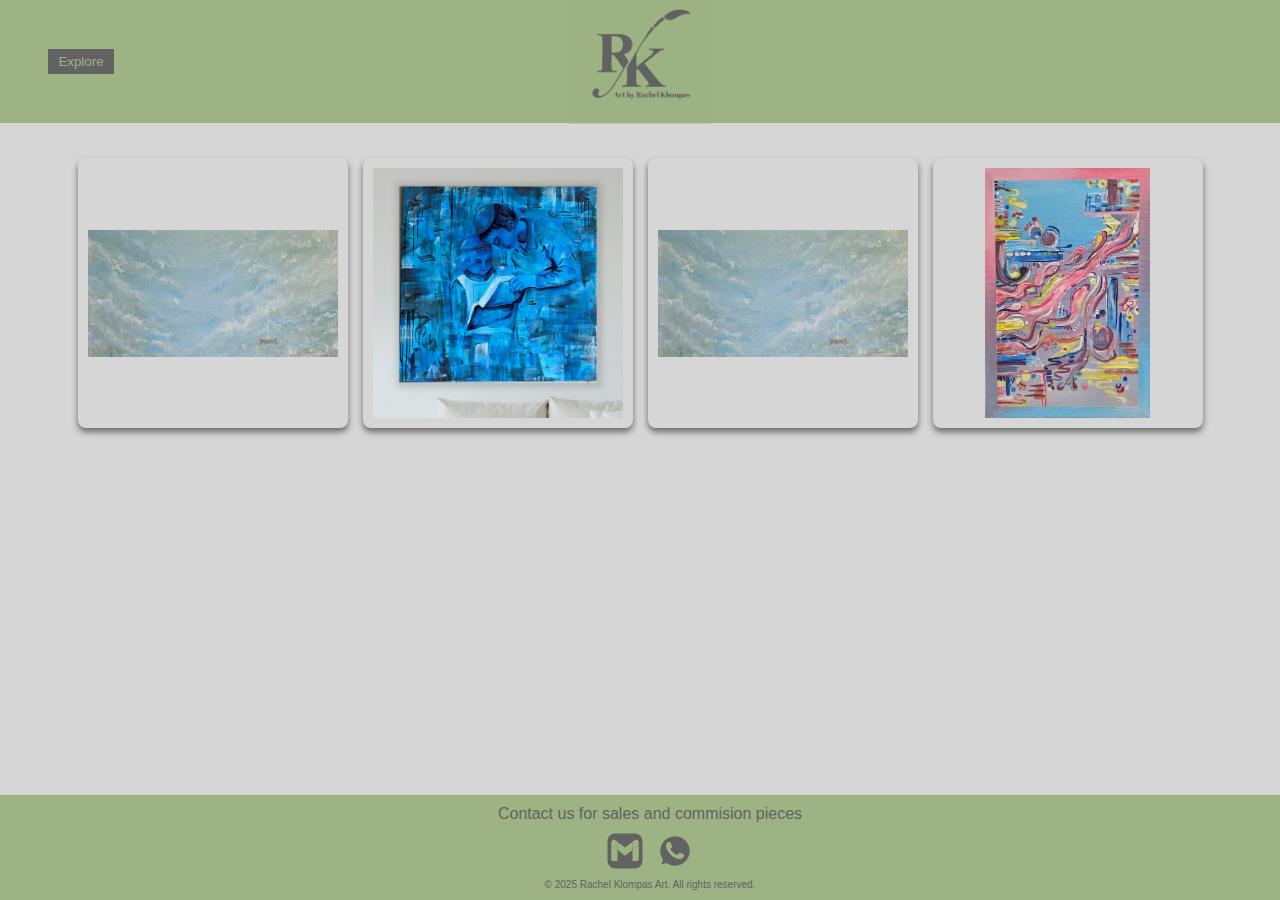
<file: Source - Copy/marker.html>
<!DOCTYPE html>
<html lang="en">
<head>
    <meta charset="UTF-8">
    <meta name="viewport" content="width=device-width, initial-scale=1.0">
    <title>Image Slideshow</title>
    <link rel="stylesheet" href="style.css">
</head>
<body id = "marker-page">
    <header>
        <nav>
            <div class="dropdown">
                <button class="nav-menu">Explore</button>
                <div class="dropdown-content">
                    <a href="index.html">Home</a>
                    <a href="gallery.html">Gallery</a>
                    <a href="#footer">Contact</a>
                    <div class="portfolio-dropdown">
                        <button class="nav-menu">Portfolio</button>
                        <div class="portfolio-content">
                            <a href="digital.html">Digital</a>
                            <a href="pencil.html">Pencil</a>
                            <a href="ink.html">Ink</a>
                            <a href="marker.html">Marker</a>
                        </div>
                    </div>
                </div>
            </div>            
            

            <a href="/" class="logo-link">
                <img src="/Paintings/logo.webp" alt="Logo" class="logo-img" />
            </a>

        </nav>
    </header>
    
    <main>
        <div class="art-container">
            <div class="artwork-container">
                <img src="/Paintings/Akeida 1.webp" alt="Akeida" class="display-image" loading="lazy" />
            </div>
    
            <div class="artwork-container">
                <img src="/Paintings/blue boys cropped mockup.webp" alt="Akeida" class="display-image" loading="lazy" />
            </div>
    
            <div class="artwork-container">
                <img src="/Paintings/Akeida 1.webp" alt="Akeida" class="display-image" loading="lazy" />
            </div>
    
            <div class="artwork-container">
                <img src="/Paintings/Abstract.webp" alt="Akeida" class="display-image" loading="lazy" />
            </div>
    
            <!-- Add more artwork-container blocks as needed -->
        </div>
    </main>
    
    
    

    <footer id = "footer">
        
        <p>Contact us for sales and commision pieces</p>
        <div class="contact-icons">
        <a href="mailto:ahronklompas4@gmail.com">
            <svg xmlns="http://www.w3.org/2000/svg" width="40px" height="40px" viewBox="0 0 32 32" fill="none">
                <path class="primary" d="M2 11.9556C2 8.47078 2 6.7284 2.67818 5.39739C3.27473 4.22661 4.22661 3.27473 5.39739 2.67818C6.7284 2 8.47078 2 11.9556 2H20.0444C23.5292 2 25.2716 2 26.6026 2.67818C27.7734 3.27473 28.7253 4.22661 29.3218 5.39739C30 6.7284 30 8.47078 30 11.9556V20.0444C30 23.5292 30 25.2716 29.3218 26.6026C28.7253 27.7734 27.7734 28.7253 26.6026 29.3218C25.2716 30 23.5292 30 20.0444 30H11.9556C8.47078 30 6.7284 30 5.39739 29.3218C4.22661 28.7253 3.27473 27.7734 2.67818 26.6026C2 25.2716 2 23.5292 2 20.0444V11.9556Z" />
                <path class="secondary" d="M22.0515 8.52295L16.0644 13.1954L9.94043 8.52295V8.52421L9.94783 8.53053V15.0732L15.9954 19.8466L22.0515 15.2575V8.52295Z" />
                <path class="secondary" d="M23.6231 7.38639L22.0508 8.52292V15.2575L26.9983 11.459V9.17074C26.9983 9.17074 26.3978 5.90258 23.6231 7.38639Z" />
                <path class="secondary" d="M22.0508 15.2575V23.9924H25.8428C25.8428 23.9924 26.9219 23.8813 26.9995 22.6513V11.459L22.0508 15.2575Z" />
                <path class="secondary" d="M9.94811 24.0001V15.0732L9.94043 15.0669L9.94811 24.0001Z" />
                <path class="secondary" d="M9.94014 8.52404L8.37646 7.39382C5.60179 5.91001 5 9.17692 5 9.17692V11.4651L9.94014 15.0667V8.52404Z" />
                <path class="secondary" d="M9.94043 8.52441V15.0671L9.94811 15.0734V8.53073L9.94043 8.52441Z" />
                <path class="secondary" d="M5 11.4668V22.6591C5.07646 23.8904 6.15673 24.0003 6.15673 24.0003H9.94877L9.94014 15.0671L5 11.4668Z" />
            </svg>
            
        </a>

        <a href="https://wa.me/972587409706?text=Hi%2C%20I%20am%20interested%20in%20finding%20out%20more%20about%20your%20art" target="_blank">
        <svg xmlns="http://www.w3.org/2000/svg" width="40px" height="40px" viewBox="0 0 32 32" fill="none">
            <path class="secondary" fill-rule="evenodd" clip-rule="evenodd" d="M16 31C23.732 31 30 24.732 30 17C30 9.26801 23.732 3 16 3C8.26801 3 2 9.26801 2 17C2 19.5109 2.661 21.8674 3.81847 23.905L2 31L9.31486 29.3038C11.3014 30.3854 13.5789 31 16 31ZM16 28.8462C22.5425 28.8462 27.8462 23.5425 27.8462 17C27.8462 10.4576 22.5425 5.15385 16 5.15385C9.45755 5.15385 4.15385 10.4576 4.15385 17C4.15385 19.5261 4.9445 21.8675 6.29184 23.7902L5.23077 27.7692L9.27993 26.7569C11.1894 28.0746 13.5046 28.8462 16 28.8462Z" />
            <path class="gradient" d="M28 16C28 22.6274 22.6274 28 16 28C13.4722 28 11.1269 27.2184 9.19266 25.8837L5.09091 26.9091L6.16576 22.8784C4.80092 20.9307 4 18.5589 4 16C4 9.37258 9.37258 4 16 4C22.6274 4 28 9.37258 28 16Z" />
            <path class="secondary" fill-rule="evenodd" clip-rule="evenodd" d="M16 30C23.732 30 30 23.732 30 16C30 8.26801 23.732 2 16 2C8.26801 2 2 8.26801 2 16C2 18.5109 2.661 20.8674 3.81847 22.905L2 30L9.31486 28.3038C11.3014 29.3854 13.5789 30 16 30ZM16 27.8462C22.5425 27.8462 27.8462 22.5425 27.8462 16C27.8462 9.45755 22.5425 4.15385 16 4.15385C9.45755 4.15385 4.15385 9.45755 4.15385 16C4.15385 18.5261 4.9445 20.8675 6.29184 22.7902L5.23077 26.7692L9.27993 25.7569C11.1894 27.0746 13.5046 27.8462 16 27.8462Z" />
            <path class="secondary" d="M12.5 9.49989C12.1672 8.83131 11.6565 8.8905 11.1407 8.8905C10.2188 8.8905 8.78125 9.99478 8.78125 12.05C8.78125 13.7343 9.52345 15.578 12.0244 18.3361C14.438 20.9979 17.6094 22.3748 20.2422 22.3279C22.875 22.2811 23.4167 20.0154 23.4167 19.2503C23.4167 18.9112 23.2062 18.742 23.0613 18.696C22.1641 18.2654 20.5093 17.4631 20.1328 17.3124C19.7563 17.1617 19.5597 17.3656 19.4375 17.4765C19.0961 17.8018 18.4193 18.7608 18.1875 18.9765C17.9558 19.1922 17.6103 19.083 17.4665 19.0015C16.9374 18.7892 15.5029 18.1511 14.3595 17.0426C12.9453 15.6718 12.8623 15.2001 12.5959 14.7803C12.3828 14.4444 12.5392 14.2384 12.6172 14.1483C12.9219 13.7968 13.3426 13.254 13.5313 12.9843C13.7199 12.7145 13.5702 12.305 13.4803 12.05C13.0938 10.953 12.7663 10.0347 12.5 9.49989Z" />
            <defs>
                <linearGradient id="paint0_linear_87_7264" x1="26.5" y1="7" x2="4" y2="28" gradientUnits="userSpaceOnUse">
                    <stop stop-color="var(--primary-color)" />
                    <stop offset="1" stop-color="var(--primary-color)" />
                </linearGradient>
            </defs>
        </svg>
        </a>
        </div>
        <p class="copyright">&copy; 2025 Rachel Klompas Art. All rights reserved.</p>
    </footer>
    
    <div id="imageModal" class="modal">
      <span class="close">&times;</span>
      <img class="modal-content" id="modalImage" />
      <div class="modal-nav">
        <span id="prev">&#10094;</span>
        <span id="next">&#10095;</span>
      </div>
    </div>
    <script src="script.js"></script>
</body>
</html>
</file>
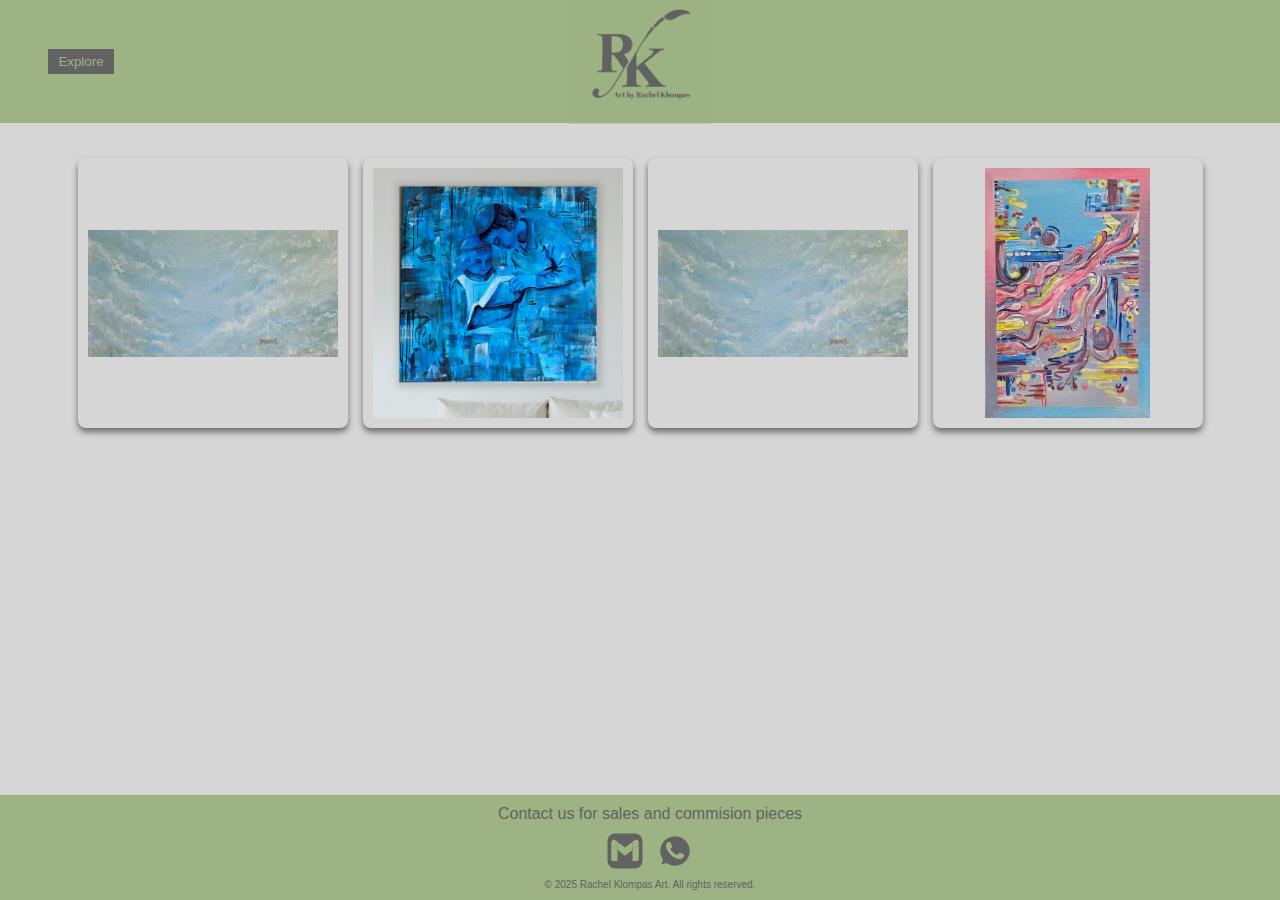
<file: Source - Copy/pencil.html>
<!DOCTYPE html>
<html lang="en">
<head>
    <meta charset="UTF-8">
    <meta name="viewport" content="width=device-width, initial-scale=1.0">
    <title>Image Slideshow</title>
    <link rel="stylesheet" href="style.css">
</head>
<body id = "pencil-page">
    <header>
        <nav>
            <div class="dropdown">
                <button class="nav-menu">Explore</button>
                <div class="dropdown-content">
                    <a href="index.html">Home</a>
                    <a href="gallery.html">Gallery</a>
                    <a href="#footer">Contact</a>
                    <div class="portfolio-dropdown">
                        <button class="nav-menu">Portfolio</button>
                        <div class="portfolio-content">
                            <a href="digital.html">Digital</a>
                            <a href="pencil.html">Pencil</a>
                            <a href="ink.html">Ink</a>
                            <a href="marker.html">Marker</a>
                        </div>
                    </div>
                </div>
            </div>            
            

            <a href="/" class="logo-link">
                <img src="/Paintings/logo.webp" alt="Logo" class="logo-img" />
            </a>

        </nav>
    </header>
    
    <main>
        <div class="art-container">
            <div class="artwork-container">
                <img src="/Paintings/Akeida 1.webp" alt="Akeida" class="display-image" loading="lazy" />
            </div>
    
            <div class="artwork-container">
                <img src="/Paintings/blue boys cropped mockup.webp" alt="Akeida" class="display-image" loading="lazy" />
            </div>
    
            <div class="artwork-container">
                <img src="/Paintings/Akeida 1.webp" alt="Akeida" class="display-image" loading="lazy" />
            </div>
    
            <div class="artwork-container">
                <img src="/Paintings/Abstract.webp" alt="Akeida" class="display-image" loading="lazy" />
            </div>
    
            <!-- Add more artwork-container blocks as needed -->
        </div>
    </main>
    
    
      
    

    <footer id = "footer">
        
        <p>Contact us for sales and commision pieces</p>
        <div class="contact-icons">
        <a href="mailto:ahronklompas4@gmail.com">
            <svg xmlns="http://www.w3.org/2000/svg" width="40px" height="40px" viewBox="0 0 32 32" fill="none">
                <path class="primary" d="M2 11.9556C2 8.47078 2 6.7284 2.67818 5.39739C3.27473 4.22661 4.22661 3.27473 5.39739 2.67818C6.7284 2 8.47078 2 11.9556 2H20.0444C23.5292 2 25.2716 2 26.6026 2.67818C27.7734 3.27473 28.7253 4.22661 29.3218 5.39739C30 6.7284 30 8.47078 30 11.9556V20.0444C30 23.5292 30 25.2716 29.3218 26.6026C28.7253 27.7734 27.7734 28.7253 26.6026 29.3218C25.2716 30 23.5292 30 20.0444 30H11.9556C8.47078 30 6.7284 30 5.39739 29.3218C4.22661 28.7253 3.27473 27.7734 2.67818 26.6026C2 25.2716 2 23.5292 2 20.0444V11.9556Z" />
                <path class="secondary" d="M22.0515 8.52295L16.0644 13.1954L9.94043 8.52295V8.52421L9.94783 8.53053V15.0732L15.9954 19.8466L22.0515 15.2575V8.52295Z" />
                <path class="secondary" d="M23.6231 7.38639L22.0508 8.52292V15.2575L26.9983 11.459V9.17074C26.9983 9.17074 26.3978 5.90258 23.6231 7.38639Z" />
                <path class="secondary" d="M22.0508 15.2575V23.9924H25.8428C25.8428 23.9924 26.9219 23.8813 26.9995 22.6513V11.459L22.0508 15.2575Z" />
                <path class="secondary" d="M9.94811 24.0001V15.0732L9.94043 15.0669L9.94811 24.0001Z" />
                <path class="secondary" d="M9.94014 8.52404L8.37646 7.39382C5.60179 5.91001 5 9.17692 5 9.17692V11.4651L9.94014 15.0667V8.52404Z" />
                <path class="secondary" d="M9.94043 8.52441V15.0671L9.94811 15.0734V8.53073L9.94043 8.52441Z" />
                <path class="secondary" d="M5 11.4668V22.6591C5.07646 23.8904 6.15673 24.0003 6.15673 24.0003H9.94877L9.94014 15.0671L5 11.4668Z" />
            </svg>
            
        </a>

        <a href="https://wa.me/972587409706?text=Hi%2C%20I%20am%20interested%20in%20finding%20out%20more%20about%20your%20art" target="_blank">
        <svg xmlns="http://www.w3.org/2000/svg" width="40px" height="40px" viewBox="0 0 32 32" fill="none">
            <path class="secondary" fill-rule="evenodd" clip-rule="evenodd" d="M16 31C23.732 31 30 24.732 30 17C30 9.26801 23.732 3 16 3C8.26801 3 2 9.26801 2 17C2 19.5109 2.661 21.8674 3.81847 23.905L2 31L9.31486 29.3038C11.3014 30.3854 13.5789 31 16 31ZM16 28.8462C22.5425 28.8462 27.8462 23.5425 27.8462 17C27.8462 10.4576 22.5425 5.15385 16 5.15385C9.45755 5.15385 4.15385 10.4576 4.15385 17C4.15385 19.5261 4.9445 21.8675 6.29184 23.7902L5.23077 27.7692L9.27993 26.7569C11.1894 28.0746 13.5046 28.8462 16 28.8462Z" />
            <path class="gradient" d="M28 16C28 22.6274 22.6274 28 16 28C13.4722 28 11.1269 27.2184 9.19266 25.8837L5.09091 26.9091L6.16576 22.8784C4.80092 20.9307 4 18.5589 4 16C4 9.37258 9.37258 4 16 4C22.6274 4 28 9.37258 28 16Z" />
            <path class="secondary" fill-rule="evenodd" clip-rule="evenodd" d="M16 30C23.732 30 30 23.732 30 16C30 8.26801 23.732 2 16 2C8.26801 2 2 8.26801 2 16C2 18.5109 2.661 20.8674 3.81847 22.905L2 30L9.31486 28.3038C11.3014 29.3854 13.5789 30 16 30ZM16 27.8462C22.5425 27.8462 27.8462 22.5425 27.8462 16C27.8462 9.45755 22.5425 4.15385 16 4.15385C9.45755 4.15385 4.15385 9.45755 4.15385 16C4.15385 18.5261 4.9445 20.8675 6.29184 22.7902L5.23077 26.7692L9.27993 25.7569C11.1894 27.0746 13.5046 27.8462 16 27.8462Z" />
            <path class="secondary" d="M12.5 9.49989C12.1672 8.83131 11.6565 8.8905 11.1407 8.8905C10.2188 8.8905 8.78125 9.99478 8.78125 12.05C8.78125 13.7343 9.52345 15.578 12.0244 18.3361C14.438 20.9979 17.6094 22.3748 20.2422 22.3279C22.875 22.2811 23.4167 20.0154 23.4167 19.2503C23.4167 18.9112 23.2062 18.742 23.0613 18.696C22.1641 18.2654 20.5093 17.4631 20.1328 17.3124C19.7563 17.1617 19.5597 17.3656 19.4375 17.4765C19.0961 17.8018 18.4193 18.7608 18.1875 18.9765C17.9558 19.1922 17.6103 19.083 17.4665 19.0015C16.9374 18.7892 15.5029 18.1511 14.3595 17.0426C12.9453 15.6718 12.8623 15.2001 12.5959 14.7803C12.3828 14.4444 12.5392 14.2384 12.6172 14.1483C12.9219 13.7968 13.3426 13.254 13.5313 12.9843C13.7199 12.7145 13.5702 12.305 13.4803 12.05C13.0938 10.953 12.7663 10.0347 12.5 9.49989Z" />
            <defs>
                <linearGradient id="paint0_linear_87_7264" x1="26.5" y1="7" x2="4" y2="28" gradientUnits="userSpaceOnUse">
                    <stop stop-color="var(--primary-color)" />
                    <stop offset="1" stop-color="var(--primary-color)" />
                </linearGradient>
            </defs>
        </svg>
        </a>
        </div>
        <p class="copyright">&copy; 2025 Rachel Klompas Art. All rights reserved.</p>
    </footer>
    
    <div id="imageModal" class="modal">
      <span class="close">&times;</span>
      <img class="modal-content" id="modalImage" />
      <div class="modal-nav">
        <span id="prev">&#10094;</span>
        <span id="next">&#10095;</span>
      </div>
    </div>
    <script src="script.js"></script>
</body>
</html>
</file>
<file: style.css>
/* General Styles */
:root {
    --primary-color: #626262; 
    --background-color: rgb(214, 214, 214); 
    --secondary-color: #9db383; /* Set green as the secondary color */
}

body {
    margin: 0;
    font-family: Arial, sans-serif;
    background-color: var(--background-color); /* Use background color */
    color: var(--primary-color);
    display: flex;
    flex-direction: column;
    height: 100vh;
}


/* Main Content */
main {
    flex: 1; /* Ensures it takes up all available space */
    padding: 20px; /* Add some padding for spacing */
    display: flex;
    flex-direction: column;
    justify-content: space-between; /* Ensure the content fits between header and footer */
}

header {
    background-color: var(--secondary-color);
    padding: 3% 3%;
    display: flex;
    align-items: center;
    justify-content: space-between;
    position: relative;
    height: 8%;
    overflow: visible;
    width: 100%;
}

/* Centered logo container */
.logo-link {
    position: absolute;
    left: 50%;
    top: 50%;
    transform: translate(-50%, -50%);
    height: 100%;
    display: flex;
    align-items: center;
    z-index: 1;
}

/* Logo image itself */
.logo-img {
    max-height: 100%;
    width: auto;
    object-fit: contain;
    cursor: pointer;
}


/* Navigation Menu */
nav {
    display: flex;            
    justify-content: space-between; 
    align-items: center;      
    margin: 0 0;            
    padding: 0 0; 
    width: 100%;         
}


.nav-menu {
    background-color: var(--primary-color); /* Use background color */
    color: var(--secondary-color);
    padding: 5px 10px;
    border: none;
    cursor: pointer;
    width: 100%;
}
.nav-left {
    display: flex;
    align-items: center;
}

.nav-right {
    display: flex;
    align-items: center;
    padding: 7%;
}

/* Dropdown Menu */
.dropdown {
    position: relative;
    display: inline-block;
}

.dropdown-content {
    display: none;
    position: absolute;
    background-color: var(--primary-color); /* Use primary color */
    min-width: 100px;
    box-shadow: 0px 8px 16px rgba(0, 0, 0, 0.2);
    z-index: 10;
}

.dropdown-content a {
    color: var(--secondary-color);
    padding: 8px 12px;
    text-decoration: none;
    display: block;
}

.dropdown-content a:hover {
    background-color: var(--background-color); /* Use background color */
}

.dropdown:hover .dropdown-content {
    display: block;
}

/* Main Container */
.main-container {
    display: flex;
    flex-direction: row;
    justify-content: flex-start; 
    align-items: center;
    height: 90%;
}

#gallery-page .main-container {
    display: flex;
    flex-direction: column;
    justify-content: center;   
    align-items: center;      
    height: 100%;             
    width: 100%;              
    margin: 0;                 
}

.gallery-container {
    display: flex;
    flex-direction: row;
    align-items: center;
    justify-content: flex-start; /* Ensures content flows from left to right */
    gap: 30px; /* <-- This controls the space between image and description */
    padding: 20px;
    background-color: var(--primary-color); /* Use primary color */
    border-radius: 10px;
    width: 80%;
    height: 250px;
    margin-bottom: 20px;
    border: 2px solid transparent; /* No border by default, but space is reserved */
    transition: border 0.3s ease; /* Smooth transition effect */
}

.gallery-container * {
    color: var(--secondary-color); /* Change text color to secondary color */
}
.gallery-container:hover {
    border: 5px solid var(--secondary-color); /* Use secondary color on hover */
}

/* Alternate the layout for every even item (zig-zag) */
.gallery-container:nth-child(even) {
    flex-direction: row-reverse;
  }
  
  /* On small screens: stack image on top, description below */
  @media (max-width: 768px) {
    .gallery-container {
      flex-direction: column;
    }
  
    .gallery-container:nth-child(even) {
      flex-direction: column; /* Remove zig-zag on mobile */
    }
  }

/* Image Container */
.image-container {
    flex: 0 0 auto; /* Don't stretch */
    padding: 10px;
}

.gallery-image {
    width: 250px; /* Set a fixed width */
    height: 250px; /* Set a fixed height */
    object-fit: cover;
    border-radius: 8px;
}

/* Description Container */
.description-container {
    flex: 1; /* Take the remaining space */
    padding: 10px;
    font-size: 16px;
    line-height: 1.5;
}

/* Slideshow Container */
.slideshow-container {
    display: flex;
    justify-content: center;
    margin: 50px auto;
    width: 90%;
}

/* Slideshow Styles */
.slideshow {
    width: 30%;
    aspect-ratio: 1;
    margin: 0 10px;
    overflow: hidden;
    position: relative;
}

/* Slides */
.slide {
    width: 100%;
    height: 100%;
    background-size: cover;
    background-position: center;
    position: absolute;
    animation-duration: 24s; /* 6 images * 4s = 24s for all 8 images (faster) */
    animation-timing-function: ease-in-out;
    animation-iteration-count: infinite;
    opacity: 0;
}


/* Animation 1: Slide From Left */
.slideshow1 .slide {
    animation-name: slideFromLeft;
}

@keyframes slideFromLeft {
    0% { transform: translateX(-100%); opacity: 0; }
    10% { opacity: 1; transform: translateX(0); }
    12.5% { opacity: 1; transform: translateX(0); }
    20% { opacity: 0; transform: translateX(100%); }
    100% { opacity: 0; transform: translateX(100%); }
}

/* Animation 2: Fade In and Out */
.slideshow2 .slide {
    animation-name: fadeInOut;
}

@keyframes fadeInOut {
    0% { opacity: 0; }
    10% { opacity: 1; }
    20% { opacity: 1; }
    30% { opacity: 0; }
    100% { opacity: 0; }
}

/* Animation 3: Slide Right to Left */
.slideshow3 .slide {
    animation-name: slideRightToLeft;
}

@keyframes slideRightToLeft {
    0% { transform: translateX(100%); opacity: 0; }
    10% { opacity: 1; transform: translateX(0); }
    12.5% { opacity: 1; transform: translateX(0); }
    20% { opacity: 0; transform: translateX(-100%); }
    100% { opacity: 0; transform: translateX(-100%); }
}

/* Slide Delay for each slide */
.slideshow1 .slide:nth-child(1) { animation-delay: 0s; }
.slideshow1 .slide:nth-child(2) { animation-delay: 3s; }
.slideshow1 .slide:nth-child(3) { animation-delay: 6s; }
.slideshow1 .slide:nth-child(4) { animation-delay: 9s; }
.slideshow1 .slide:nth-child(5) { animation-delay: 12s; }
.slideshow1 .slide:nth-child(6) { animation-delay: 15s; }
.slideshow1 .slide:nth-child(7) { animation-delay: 18s; }
.slideshow1 .slide:nth-child(8) { animation-delay: 21s; }

.slideshow2 .slide:nth-child(1) { animation-delay: 0s; }
.slideshow2 .slide:nth-child(2) { animation-delay: 3s; }
.slideshow2 .slide:nth-child(3) { animation-delay: 6s; }
.slideshow2 .slide:nth-child(4) { animation-delay: 9s; }
.slideshow2 .slide:nth-child(5) { animation-delay: 12s; }
.slideshow2 .slide:nth-child(6) { animation-delay: 15s; }
.slideshow2 .slide:nth-child(7) { animation-delay: 18s; }
.slideshow2 .slide:nth-child(8) { animation-delay: 21s; }

.slideshow3 .slide:nth-child(1) { animation-delay: 0s; }
.slideshow3 .slide:nth-child(2) { animation-delay: 3s; }
.slideshow3 .slide:nth-child(3) { animation-delay: 6s; }
.slideshow3 .slide:nth-child(4) { animation-delay: 9s; }
.slideshow3 .slide:nth-child(5) { animation-delay: 12s; }
.slideshow3 .slide:nth-child(6) { animation-delay: 15s; }
.slideshow3 .slide:nth-child(7) { animation-delay: 18s; }
.slideshow3 .slide:nth-child(8) { animation-delay: 21s; }

footer {
    background-color: var(--secondary-color); 
    text-align: center;
    position: relative;
    bottom: 0;
    display: flex; /* Enables flexbox on the footer */
    justify-content: center; /* Horizontally centers the icons */
    align-items: center; /* Vertically centers the icons */
    flex-direction: column; /* Stack the content vertically */
    width: 100%;
    padding: 10px;    
}

footer p {
    margin: 0; /* Remove default margin from <p> elements */
}

footer .contact-icons {
    display: flex; /* Use flex for the icons */
    gap: 10px; /* Space between the icons */
     
}

footer .contact-icons a {
    display: inline-block;
    margin-top:8px;

}

footer .copyright {
    margin-top: 8px; /* Adds space between contact icons and copyright */
    font-size: 10px;
}

@media (max-width: 768px) {
    .slideshow-container {
        width: 100%;
        flex-direction: column;
        align-items: center;
        margin-bottom: 20px;
    }

    .slideshow {
        width: 90%;          /* Full width */
        max-width: 300px;     /* Optional: prevent it from being too wide on larger small screens */
        margin-bottom: 20px;  /* Space between stacked slideshows */
    }

    .gallery-container {
        flex-direction: column;
        align-items: center;
        height: auto;
        text-align: center;
    }

    .gallery-image {
        width: 100%;
        height: auto;
        max-width: 300px;
    }

    .description-container {
        padding-top: 10px;
    }
}

.modal {
    display: none;
    position: fixed;
    z-index: 9999; /* Ensure modal is above everything */
    padding-top: 60px;
    left: 0;
    top: 0;
    width: 100%;
    height: 100%;
    overflow: hidden;
    background-color: rgba(0, 0, 0, 0.9);
}

/* Navigation arrows container *//* General Modal Styling */
.modal {
    display: none; /* Hidden by default */
    position: fixed;
    z-index: 9999; /* Ensure modal is above everything */
    padding-top: 60px;
    left: 0;
    top: 0;
    width: 100%;
    height: 100%;
    overflow: hidden;
    background-color: rgba(0, 0, 0, 0.9); /* Black background with transparency */
}

/* Modal Content Styling */
.modal-content {
    margin: auto;
    display: block;
    max-height: 80vh; /* Ensure content fits within viewport height */
    max-width: 90vw; /* Ensure content fits within viewport width */
    border-radius: 10px; /* Rounded corners */
    z-index: 1; /* Lower than navigation arrows */
}

/* Close (×) Button Styling */
.close {
    position: absolute;
    top: 20px;
    right: 35px;
    color: var(--secondary-color); /* Customizable color */
    font-size: 40px; /* Large size for visibility */
    cursor: pointer;
    z-index: 10000; /* Ensure close button is clickable */
}

/* Navigation Arrows Container */
.modal-nav {
    position: absolute;
    top: 50%;
    left: 0;
    right: 0;
    display: flex;
    justify-content: space-between;
    transform: translateY(-50%);
    z-index: 2; /* Above the image */
    padding: 0 20px; /* Add consistent padding */
}

/* Navigation Arrows Styling */
.modal-nav span {
    cursor: pointer;
    color: var(--secondary-color); /* Customizable color */
    font-size: 40px; /* Large size for visibility */
    user-select: none; /* Prevent text selection */
    background-color: rgba(0, 0, 0, 0.5); /* Background for visibility */
    padding: 10px;
    border-radius: 50%; /* Circular buttons for navigation */
}

/* Hover Effect for Navigation Arrows */
.modal-nav span:hover {
    color: #ccc; /* Change color on hover */
    background-color: rgba(255, 255, 255, 0.3); /* Lighten background on hover */
}

/* Specific Image Display Styling for Modal */
.modal img {
    margin: auto;
    display: block;
    max-width: 100%; /* Ensure images fit within modal */
    max-height: 80vh; /* Maintain aspect ratio */
}

/* Centering Modal Navigation and Content (Optional) */
.modal-content-centered {
    margin: auto;
    display: flex;
    justify-content: center;
    align-items: center;
    height: 100%;
}

svg {
    display: block; /* Optional: Center the SVG */
    margin: auto;
    transition: transform 0.4s ease, fill 0.4s ease; /* Smooth effect */
}

.background {
    fill: var(--primary-color);
}

.primary {
    fill: var(--primary-color);
}

.secondary {
    fill: var(--secondary-color);
}

.gradient {
    fill: url(#paint0_linear_87_7264);
}

/* Hide portfolio options by default */
.portfolio-content {
    display: none;
    position: absolute;
    top: 0; /* Aligns it with the top of Portfolio button */
    left: 100%; /* Positions it to the right of Explore */
    background-color: var(--primary-color);
    box-shadow: 0px 8px 16px rgba(0, 0, 0, 0.2);
    /* padding: 8px; */
    z-index: 10;
}

/* Ensure Portfolio itself is styled correctly */
.portfolio-dropdown {
    position: relative;
}

/* Show portfolio content on hover */
.portfolio-dropdown:hover .portfolio-content {
    display: block;
}

.art-container {
    display: flex; /* Use flexbox for a dynamic layout */
    flex-wrap: wrap; /* Allow the items to wrap onto the next row */
    gap: 15px; /* Space between containers */
    padding: 15px; /* Padding around the container */
    justify-content: center; /* Align items to the left */
}

.artwork-container {
    display: flex; /* Use flexbox to center content */
    justify-content: center; /* Center the image horizontally */
    align-items: center; /* Center the image vertically */
    box-shadow: 0 4px 6px rgba(0, 0, 0, 0.5); /* Add a subtle shadow */
    border-radius: 8px; /* Rounded corners */
    padding: 10px; /* Internal padding for better spacing */
    max-width: 250px; /* Scale the containers to a maximum width */
    max-height: 250px; /* Scale the containers to a maximum height */
    overflow: hidden; /* Prevent content overflow */
}

.display-image {
    max-width: 100%; /* Scale images down to fit the container's width */
    max-height: 100%; /* Scale images down to fit the container's height */
    height: auto; /* Maintain the aspect ratio */
    width: auto; /* Maintain the aspect ratio */
}
  
.artwork-container * {
    color: var(--secondary-color); /* Change text color to secondary color */
}
.artwork-container:hover {
    
    box-shadow: 0 4px 6px rgba(249, 249, 249, 0.5); /* Add a subtle shadow */
} 

#popup {
  
  top: 0; /* Required when using full-screen */
  left: 0; /* Required when using full-screen */
  height: 35%;
  width: 105%;
  color: var(--primary-color);
  z-index: 9999;
  cursor: pointer;
  display: none;
  font-size: 20px;
  text-align: center;
  display: flex;
  justify-content: center;
  align-items: center;
}
#popup a {
  color: inherit;           /* Inherit color from #popup (i.e., var(--primary-color)) */
  text-decoration: none;    /* Remove underline */
}
#popup a:hover {
  text-decoration: underline; /* or change color on hover if needed */
  font-style: italic;
}
</file>
<file: Source - Copy/style.css>
/* General Styles */
:root {
    --primary-color: #626262; 
    --background-color: rgb(214, 214, 214); 
    --secondary-color: #9db383; /* Set green as the secondary color */
}

body {
    margin: 0;
    font-family: Arial, sans-serif;
    background-color: var(--background-color); /* Use background color */
    color: var(--primary-color);
    display: flex;
    flex-direction: column;
    height: 100vh;
}


/* Main Content */
main {
    flex: 1; /* Ensures it takes up all available space */
    padding: 20px; /* Add some padding for spacing */
    display: flex;
    flex-direction: column;
    justify-content: space-between; /* Ensure the content fits between header and footer */
}

header {
    background-color: var(--secondary-color);
    padding: 2% 3%;
    display: flex;
    align-items: center;
    justify-content: space-between;
    position: relative;
    height: 8%;
    overflow: visible;

}

/* Centered logo container */
.logo-link {
    position: absolute;
    left: 50%;
    top: 50%;
    transform: translate(-50%, -50%);
    height: 100%;
    display: flex;
    align-items: center;
    z-index: 1;
}

/* Logo image itself */
.logo-img {
    max-height: 100%;
    width: auto;
    object-fit: contain;
    cursor: pointer;
}


/* Navigation Menu */
nav {
    margin-left: 10px;
}

.nav-menu {
    background-color: var(--primary-color); /* Use background color */
    color: var(--secondary-color);
    padding: 5px 10px;
    border: none;
    cursor: pointer;
}

/* Dropdown Menu */
.dropdown {
    position: relative;
    display: inline-block;
}

.dropdown-content {
    display: none;
    position: absolute;
    background-color: var(--primary-color); /* Use primary color */
    min-width: 100px;
    box-shadow: 0px 8px 16px rgba(0, 0, 0, 0.2);
    z-index: 10;
}

.dropdown-content a {
    color: var(--secondary-color);
    padding: 8px 12px;
    text-decoration: none;
    display: block;
}

.dropdown-content a:hover {
    background-color: var(--background-color); /* Use background color */
}

.dropdown:hover .dropdown-content {
    display: block;
}

/* Main Container */
.main-container {
    display: flex;
    flex-direction: row;
    justify-content: flex-start; 
    align-items: center;
    height: 90%;
}

#gallery-page .main-container {
    display: flex;
    flex-direction: column;
    justify-content: center;   
    align-items: center;      
    height: 100%;             
    width: 100%;              
    margin: 0;                 
}

.gallery-container {
    display: flex;
    flex-direction: row;
    align-items: center;
    justify-content: flex-start; /* Ensures content flows from left to right */
    gap: 30px; /* <-- This controls the space between image and description */
    padding: 20px;
    background-color: var(--primary-color); /* Use primary color */
    border-radius: 10px;
    width: 80%;
    height: 250px;
    margin-bottom: 20px;
    border: 2px solid transparent; /* No border by default, but space is reserved */
    transition: border 0.3s ease; /* Smooth transition effect */
}

.gallery-container * {
    color: var(--secondary-color); /* Change text color to secondary color */
}
.gallery-container:hover {
    border: 5px solid var(--secondary-color); /* Use secondary color on hover */
}

/* Alternate the layout for every even item (zig-zag) */
.gallery-container:nth-child(even) {
    flex-direction: row-reverse;
  }
  
  /* On small screens: stack image on top, description below */
  @media (max-width: 768px) {
    .gallery-container {
      flex-direction: column;
    }
  
    .gallery-container:nth-child(even) {
      flex-direction: column; /* Remove zig-zag on mobile */
    }
  }

/* Image Container */
.image-container {
    flex: 0 0 auto; /* Don't stretch */
    padding: 10px;
}

.gallery-image {
    width: 250px; /* Set a fixed width */
    height: 250px; /* Set a fixed height */
    object-fit: cover;
    border-radius: 8px;
}

/* Description Container */
.description-container {
    flex: 1; /* Take the remaining space */
    padding: 10px;
    font-size: 16px;
    line-height: 1.5;
}

/* Slideshow Container */
.slideshow-container {
    display: flex;
    justify-content: center;
    margin: 50px auto;
    width: 90%;
}

/* Slideshow Styles */
.slideshow {
    width: 30%;
    aspect-ratio: 1;
    margin: 0 10px;
    overflow: hidden;
    position: relative;
}

/* Slides */
.slide {
    width: 100%;
    height: 100%;
    background-size: cover;
    background-position: center;
    position: absolute;
    animation-duration: 24s; /* 6 images * 4s = 24s for all 8 images (faster) */
    animation-timing-function: ease-in-out;
    animation-iteration-count: infinite;
    opacity: 0;
}


/* Animation 1: Slide From Left */
.slideshow1 .slide {
    animation-name: slideFromLeft;
}

@keyframes slideFromLeft {
    0% { transform: translateX(-100%); opacity: 0; }
    10% { opacity: 1; transform: translateX(0); }
    12.5% { opacity: 1; transform: translateX(0); }
    20% { opacity: 0; transform: translateX(100%); }
    100% { opacity: 0; transform: translateX(100%); }
}

/* Animation 2: Fade In and Out */
.slideshow2 .slide {
    animation-name: fadeInOut;
}

@keyframes fadeInOut {
    0% { opacity: 0; }
    10% { opacity: 1; }
    20% { opacity: 1; }
    30% { opacity: 0; }
    100% { opacity: 0; }
}

/* Animation 3: Slide Right to Left */
.slideshow3 .slide {
    animation-name: slideRightToLeft;
}

@keyframes slideRightToLeft {
    0% { transform: translateX(100%); opacity: 0; }
    10% { opacity: 1; transform: translateX(0); }
    12.5% { opacity: 1; transform: translateX(0); }
    20% { opacity: 0; transform: translateX(-100%); }
    100% { opacity: 0; transform: translateX(-100%); }
}

/* Slide Delay for each slide */
.slideshow1 .slide:nth-child(1) { animation-delay: 0s; }
.slideshow1 .slide:nth-child(2) { animation-delay: 3s; }
.slideshow1 .slide:nth-child(3) { animation-delay: 6s; }
.slideshow1 .slide:nth-child(4) { animation-delay: 9s; }
.slideshow1 .slide:nth-child(5) { animation-delay: 12s; }
.slideshow1 .slide:nth-child(6) { animation-delay: 15s; }
.slideshow1 .slide:nth-child(7) { animation-delay: 18s; }
.slideshow1 .slide:nth-child(8) { animation-delay: 21s; }

.slideshow2 .slide:nth-child(1) { animation-delay: 0s; }
.slideshow2 .slide:nth-child(2) { animation-delay: 3s; }
.slideshow2 .slide:nth-child(3) { animation-delay: 6s; }
.slideshow2 .slide:nth-child(4) { animation-delay: 9s; }
.slideshow2 .slide:nth-child(5) { animation-delay: 12s; }
.slideshow2 .slide:nth-child(6) { animation-delay: 15s; }
.slideshow2 .slide:nth-child(7) { animation-delay: 18s; }
.slideshow2 .slide:nth-child(8) { animation-delay: 21s; }

.slideshow3 .slide:nth-child(1) { animation-delay: 0s; }
.slideshow3 .slide:nth-child(2) { animation-delay: 3s; }
.slideshow3 .slide:nth-child(3) { animation-delay: 6s; }
.slideshow3 .slide:nth-child(4) { animation-delay: 9s; }
.slideshow3 .slide:nth-child(5) { animation-delay: 12s; }
.slideshow3 .slide:nth-child(6) { animation-delay: 15s; }
.slideshow3 .slide:nth-child(7) { animation-delay: 18s; }
.slideshow3 .slide:nth-child(8) { animation-delay: 21s; }

footer {
    background-color: var(--secondary-color); 
    text-align: center;
    position: relative;
    bottom: 0;
    display: flex; /* Enables flexbox on the footer */
    justify-content: center; /* Horizontally centers the icons */
    align-items: center; /* Vertically centers the icons */
    flex-direction: column; /* Stack the content vertically */
    width: 100%;
    padding: 10px;    
}

footer p {
    margin: 0; /* Remove default margin from <p> elements */
}

footer .contact-icons {
    display: flex; /* Use flex for the icons */
    gap: 10px; /* Space between the icons */
     
}

footer .contact-icons a {
    display: inline-block;
    margin-top:8px;

}

footer .copyright {
    margin-top: 8px; /* Adds space between contact icons and copyright */
    font-size: 10px;
}

@media (max-width: 768px) {
    .slideshow-container {
        width: 100%;
        flex-direction: column;
        align-items: center;
        margin-bottom: 20px;
    }

    .slideshow {
        width: 90%;          /* Full width */
        max-width: 300px;     /* Optional: prevent it from being too wide on larger small screens */
        margin-bottom: 20px;  /* Space between stacked slideshows */
    }

    .gallery-container {
        flex-direction: column;
        align-items: center;
        height: auto;
        text-align: center;
    }

    .gallery-image {
        width: 100%;
        height: auto;
        max-width: 300px;
    }

    .description-container {
        padding-top: 10px;
    }
}

.modal {
    display: none;
    position: fixed;
    z-index: 9999; /* Ensure modal is above everything */
    padding-top: 60px;
    left: 0;
    top: 0;
    width: 100%;
    height: 100%;
    overflow: hidden;
    background-color: rgba(0, 0, 0, 0.9);
}

/* Navigation arrows container *//* General Modal Styling */
.modal {
    display: none; /* Hidden by default */
    position: fixed;
    z-index: 9999; /* Ensure modal is above everything */
    padding-top: 60px;
    left: 0;
    top: 0;
    width: 100%;
    height: 100%;
    overflow: hidden;
    background-color: rgba(0, 0, 0, 0.9); /* Black background with transparency */
}

/* Modal Content Styling */
.modal-content {
    margin: auto;
    display: block;
    max-height: 80vh; /* Ensure content fits within viewport height */
    max-width: 90vw; /* Ensure content fits within viewport width */
    border-radius: 10px; /* Rounded corners */
    z-index: 1; /* Lower than navigation arrows */
}

/* Close (×) Button Styling */
.close {
    position: absolute;
    top: 20px;
    right: 35px;
    color: var(--secondary-color); /* Customizable color */
    font-size: 40px; /* Large size for visibility */
    cursor: pointer;
    z-index: 10000; /* Ensure close button is clickable */
}

/* Navigation Arrows Container */
.modal-nav {
    position: absolute;
    top: 50%;
    left: 0;
    right: 0;
    display: flex;
    justify-content: space-between;
    transform: translateY(-50%);
    z-index: 2; /* Above the image */
    padding: 0 20px; /* Add consistent padding */
}

/* Navigation Arrows Styling */
.modal-nav span {
    cursor: pointer;
    color: var(--secondary-color); /* Customizable color */
    font-size: 40px; /* Large size for visibility */
    user-select: none; /* Prevent text selection */
    background-color: rgba(0, 0, 0, 0.5); /* Background for visibility */
    padding: 10px;
    border-radius: 50%; /* Circular buttons for navigation */
}

/* Hover Effect for Navigation Arrows */
.modal-nav span:hover {
    color: #ccc; /* Change color on hover */
    background-color: rgba(255, 255, 255, 0.3); /* Lighten background on hover */
}

/* Specific Image Display Styling for Modal */
.modal img {
    margin: auto;
    display: block;
    max-width: 100%; /* Ensure images fit within modal */
    max-height: 80vh; /* Maintain aspect ratio */
}

/* Centering Modal Navigation and Content (Optional) */
.modal-content-centered {
    margin: auto;
    display: flex;
    justify-content: center;
    align-items: center;
    height: 100%;
}

svg {
    display: block; /* Optional: Center the SVG */
    margin: auto;
    transition: transform 0.4s ease, fill 0.4s ease; /* Smooth effect */
}

.background {
    fill: var(--primary-color);
}

.primary {
    fill: var(--primary-color);
}

.secondary {
    fill: var(--secondary-color);
}

.gradient {
    fill: url(#paint0_linear_87_7264);
}

/* Hide portfolio options by default */
.portfolio-content {
    display: none;
    position: absolute;
    top: 0; /* Aligns it with the top of Portfolio button */
    left: 100%; /* Positions it to the right of Explore */
    background-color: var(--primary-color);
    box-shadow: 0px 8px 16px rgba(0, 0, 0, 0.2);
    /* padding: 8px; */
    z-index: 10;
}

/* Ensure Portfolio itself is styled correctly */
.portfolio-dropdown {
    position: relative;
}

/* Show portfolio content on hover */
.portfolio-dropdown:hover .portfolio-content {
    display: block;
}

.art-container {
    display: flex; /* Use flexbox for a dynamic layout */
    flex-wrap: wrap; /* Allow the items to wrap onto the next row */
    gap: 15px; /* Space between containers */
    padding: 15px; /* Padding around the container */
    justify-content: center; /* Align items to the left */
}

.artwork-container {
    display: flex; /* Use flexbox to center content */
    justify-content: center; /* Center the image horizontally */
    align-items: center; /* Center the image vertically */
    box-shadow: 0 4px 6px rgba(0, 0, 0, 0.5); /* Add a subtle shadow */
    border-radius: 8px; /* Rounded corners */
    padding: 10px; /* Internal padding for better spacing */
    max-width: 250px; /* Scale the containers to a maximum width */
    max-height: 250px; /* Scale the containers to a maximum height */
    overflow: hidden; /* Prevent content overflow */
}

.display-image {
    max-width: 100%; /* Scale images down to fit the container's width */
    max-height: 100%; /* Scale images down to fit the container's height */
    height: auto; /* Maintain the aspect ratio */
    width: auto; /* Maintain the aspect ratio */
}
  
.artwork-container * {
    color: var(--secondary-color); /* Change text color to secondary color */
}
.artwork-container:hover {
    
    box-shadow: 0 4px 6px rgba(249, 249, 249, 0.5); /* Add a subtle shadow */
}
</file>
